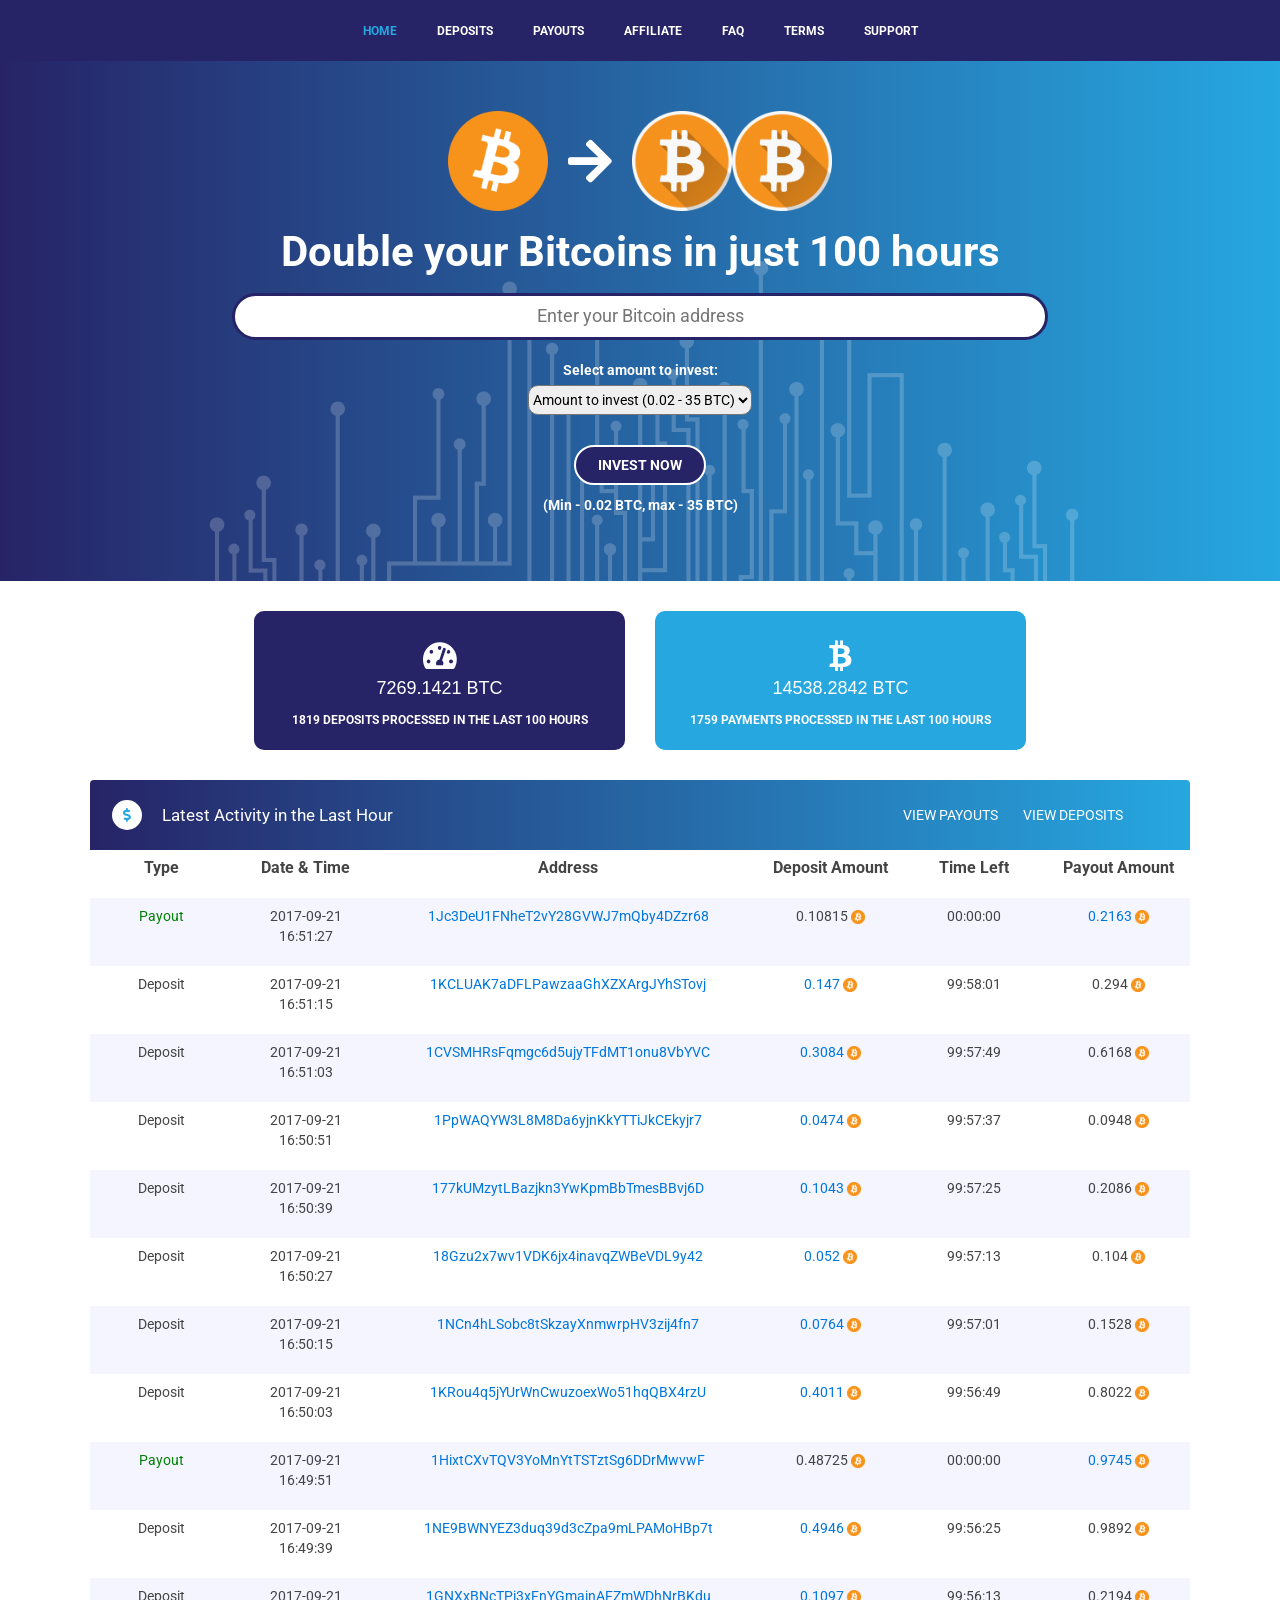
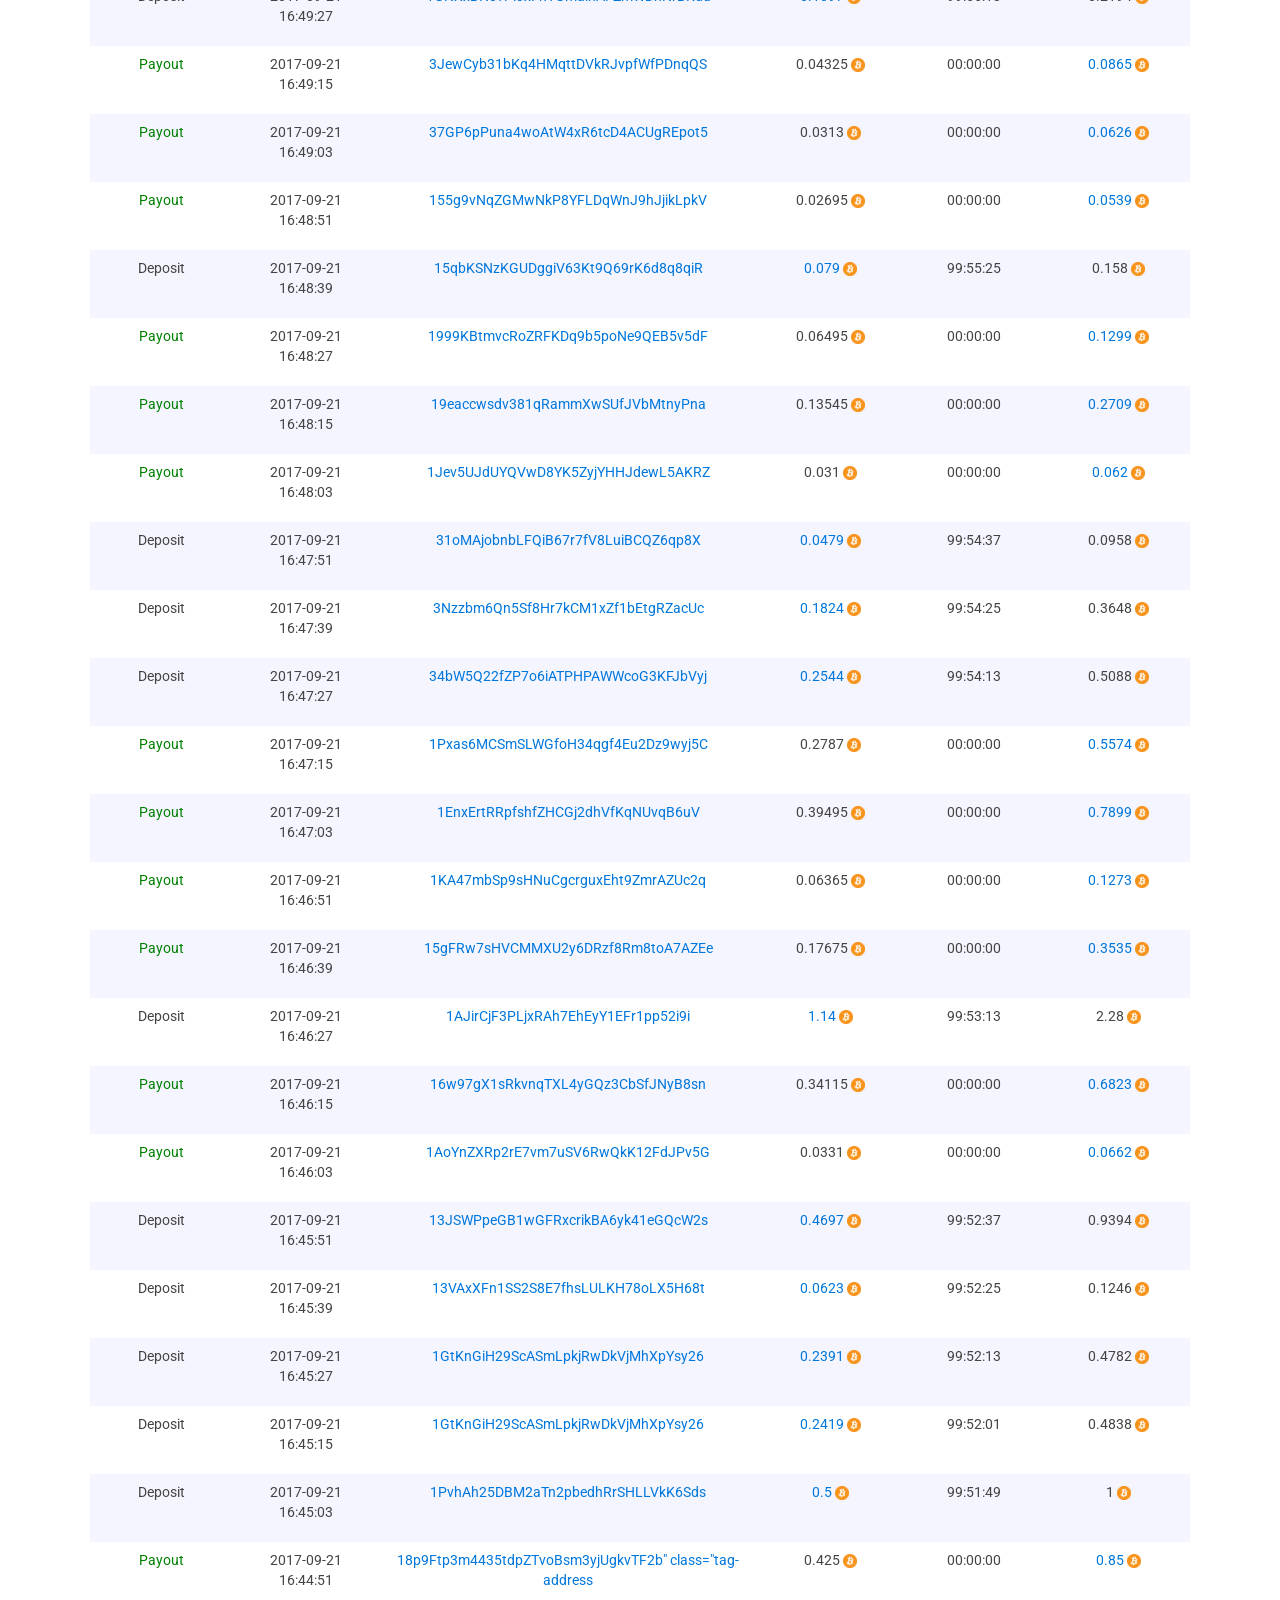
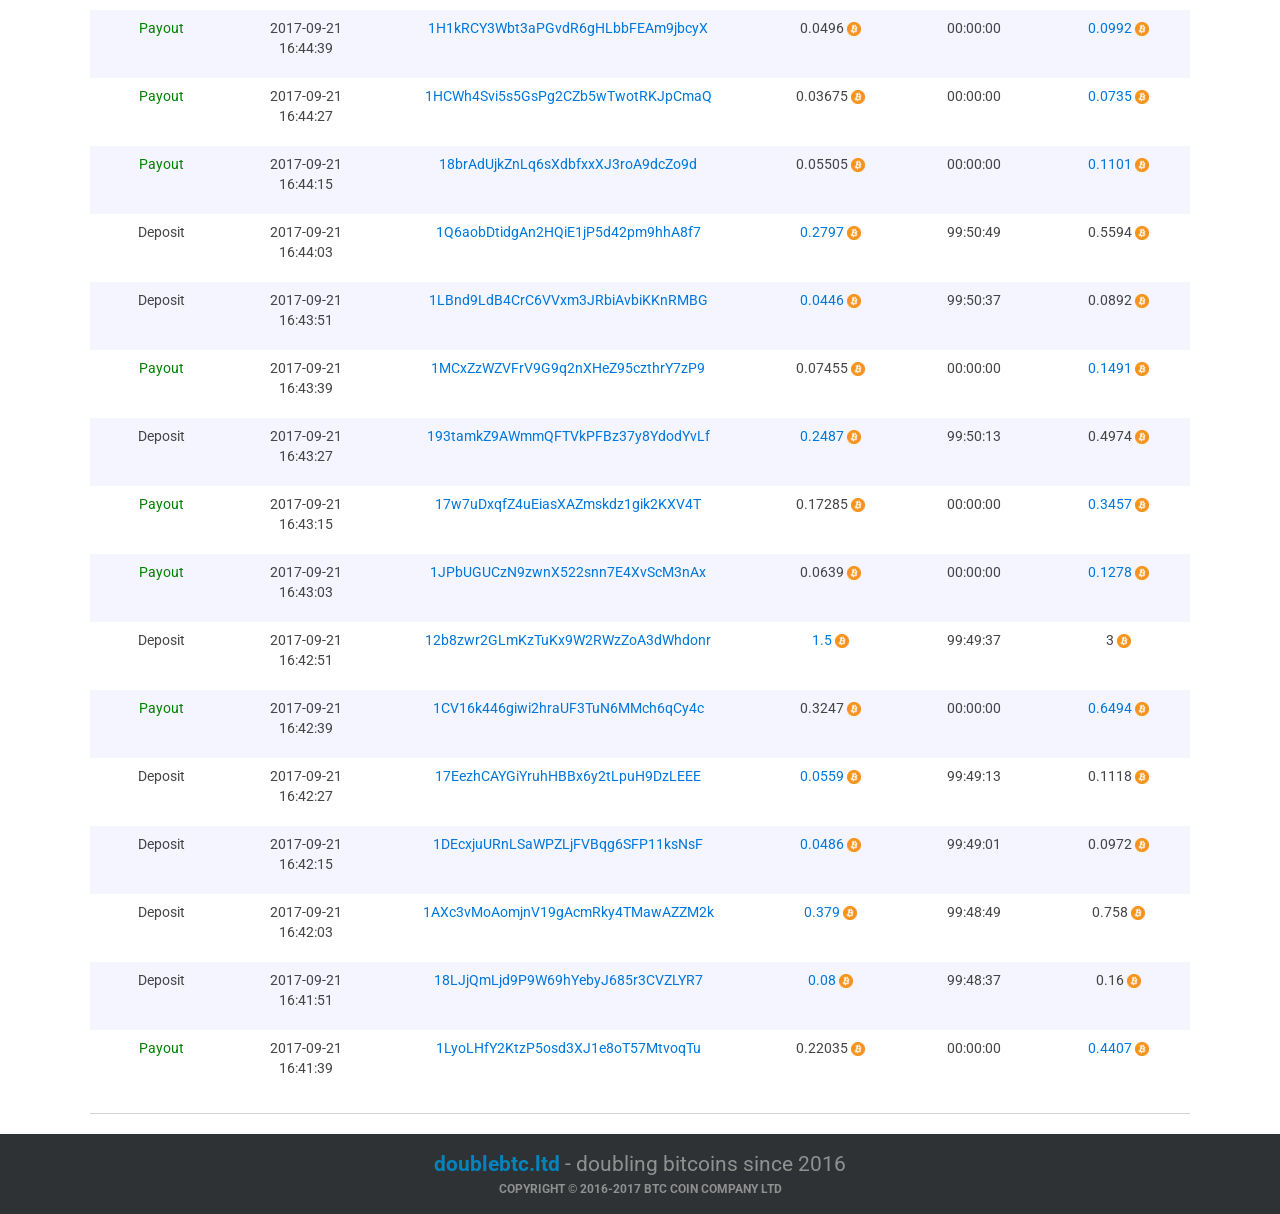
<file: btc-master/index.html>
<!DOCTYPE html>
<html lang="en">

<head>
    <meta charset="UTF-8">
    <meta name="viewport" content="width=device-width, initial-scale=1.0">
    <meta http-equiv="X-UA-Compatible" content="ie=edge">
    <title>Bitcoin Double - Double your Bitcoins</title>
    <link rel="shortcut icon" href="img/header/b1.png">
    <link href="https://fonts.googleapis.com/css?family=Roboto:300,400,700,900&amp;subset=cyrillic" rel="stylesheet">
    <link rel="stylesheet" href="https://use.fontawesome.com/releases/v5.3.1/css/all.css" integrity="sha384-mzrmE5qonljUremFsqc01SB46JvROS7bZs3IO2EmfFsd15uHvIt+Y8vEf7N7fWAU"
        crossorigin="anonymous">
    <link rel="stylesheet" href="css/main.css">
    <link rel="stylesheet" href="css/media__mobile.css" media="screen and (max-width: 768px)">
    <link rel="stylesheet" href="css/media__desktop.css" media=" only screen and (max-width: 1100px) and (min-width: 768px)">
    <script src="https://code.jquery.com/jquery-3.3.1.min.js" integrity="sha256-FgpCb/KJQlLNfOu91ta32o/NMZxltwRo8QtmkMRdAu8="
        crossorigin="anonymous"></script>
</head>

<body>
    <div class="wrapper">
        <header class="header">
            <div class="container">
                <section class="header__navbar">
                    <i class="fas fa-bars bar"></i>
                    <ul class="header__list">
                        <li class="header__item">
                            <a href="index.html" class="header__link header__link_active">HOME</a>
                        </li>
                        <li class="header__item">
                            <a href="deposits.html" class="header__link">DEPOSITS</a>
                        </li>
                        <li class="header__item">
                            <a href="payouts.html" class="header__link">PAYOUTS</a>
                        </li>
                        <li class="header__item">
                            <a href="affiliate.html" class="header__link">AFFILIATE</a>
                        </li>
                        <li class="header__item">
                            <a href="faq.html" class="header__link">FAQ</a>
                        </li>
                        <li class="header__item">
                            <a href="terms.html" class="header__link">TERMS</a>
                        </li>
                        <li class="header__item">
                            <a href="support.html" class="header__link">Support</a>
                        </li>
                    </ul>
                </section>
            </div>
            <section class="header__content">
                <div class="container">
                    <div class="header__icon">
                        <ul class="header__icon-list">
                            <li class="header__icon-item">
                                <img src="img/header/b1.png" alt="btc" class="header__icon-img">
                            </li>
                            <li class="header__icon-item">
                                <i class="fas fa-arrow-right"></i>
                            </li>
                            <li class="header__icon-item">
                                <img src="img/header/b2.png" alt="btc" class="header__icon-img">

                            </li>
                            <li class="header__icon-item">
                                <img src="img/header/b2.png" alt="btc" class="header__icon-img">
                            </li>
                        </ul>
                    </div>
                    <div class="header__title">Double your Bitcoins in just 100 hours </div>
                    <form action="#" class="header__form">
                        <input type="text" class="header__form-address" placeholder="Enter your Bitcoin address">
                        <div class="header__select-title">Select amount to invest:</div>
                        <select id="amount" class="header__form-select" name="amount">
                            <option value="0.02">Amount to invest (0.02 - 35 BTC)</option>
                            <option value="0.02">0.02 BTC</option>
                            <option value="0.03">0.03 BTC</option>
                            <option value="0.04">0.04 BTC</option>
                            <option value="0.05">0.05 BTC</option>
                            <option value="0.06">0.06 BTC</option>
                            <option value="0.07">0.07 BTC</option>
                            <option value="0.08">0.08 BTC</option>
                            <option value="0.09">0.09 BTC</option>
                            <option value="0.1">0.1 BTC</option>
                            <option value="0.15">0.15 BTC</option>
                            <option value="0.2">0.2 BTC</option>
                            <option value="0.3">0.3 BTC</option>
                            <option value="0.4">0.4 BTC</option>
                            <option value="0.5">0.5 BTC</option>
                            <option value="0.6">0.6 BTC</option>
                            <option value="0.7">0.7 BTC</option>
                            <option value="0.8">0.8 BTC</option>
                            <option value="0.9">0.9 BTC</option>
                            <option value="1">1 BTC</option>
                            <option value="2">2 BTC</option>
                            <option value="3">3 BTC</option>
                            <option value="4">4 BTC</option>
                            <option value="5">5 BTC</option>
                            <option value="6">6 BTC</option>
                            <option value="7">7 BTC</option>
                            <option value="8">8 BTC</option>
                            <option value="9">9 BTC</option>
                            <option value="10">10 BTC</option>
                            <option value="20">20 BTC</option>
                            <option value="30">30 BTC</option>
                            <option value="35">35 BTC</option>
                        </select>
                        <input class="header__form-submit" name="enter" type="submit" value="INVEST NOW">
                        <div class="header__minmax-title">(Min - 0.02 BTC, max - 35 BTC)</div>
                    </form>
                </div>
            </section>
        </header>
        <section class="maincontent">
            <div class="container">
                <section class="score">
                    <div class="score__item">
                        <i class="fas fa-tachometer-alt"></i>
                        <h3 class="score__value">7269.1421 BTC</h3>
                        <div class="score__value-hours">1819 DEPOSITS PROCESSED IN THE LAST 100 HOURS</div>
                    </div>
                    <div class="score__item score__item_two">
                        <i class="fab fa-btc"></i>
                        <h3 class="score__value">14538.2842 BTC</h3>
                        <div class="score__value-hours">1759 PAYMENTS PROCESSED IN THE LAST 100 HOURS</div>
                    </div>
                </section>
                <section class="table">
                    <div class="table__top">
                        <div class="table__top-title">
                            <div class="table__top-left">
                                <i class="fas fa-dollar-sign"></i>
                                <div class="table__top-text">Latest Activity in the Last Hour
                                </div>
                            </div>
                            <div class="table__top-right">
                                <div class="table__top-Payouts">
                                    <a href="payouts.html" class="table__top-link">VIEW PAYOUTS</a>
                                </div>
                                <div class="table__top-Payouts">
                                    <a href="deposits.html" class="table__top-link">VIEW DEPOSITS</a>
                                </div>
                            </div>
                        </div>
                    </div>
                    <div class="table__adaptive">
                        <table class="uk-table uk-table-striped idz-table-account" id="space">
                            <thead>
                                <tr>
                                    <th>Type</th>
                                    <th>Date &amp; Time</th>
                                    <th>Address</th>
                                    <th>Deposit Amount</th>
                                    <th>Time Left</th>
                                    <th>Payout Amount</th>
                                </tr>
                            </thead>
                            <tbody>
                                <tr class="payout">
                                    <td style="color: green;">Payout</td>
                                    <td>
                                        <span class="time" style="display: none;">1506027087</span>2017-09-21 16:51:27</td>
                                    <td>
                                        <a href="https://blockchain.info/tx/0463863383bf928457dc08de95b3ae9336d2ac7477bc4e19bea9783a9e5695fc" target="blank">1Jc3DeU1FNheT2vY28GVWJ7mQby4DZzr68</a>
                                    </td>

                                    <td>0.10815
                                        <img src="img/header/b1.png" class="table__img">
                                    </td>
                                    <td class="countdown">00:00:00</td>
                                    <td>
                                        <a href="https://blockchain.info/tx/0463863383bf928457dc08de95b3ae9336d2ac7477bc4e19bea9783a9e5695fc" target="blank">0.2163
                                            <img src="img/header/b1.png" class="table__img">
                                        </a>
                                    </td>
                                </tr>

                                <tr class="deposit">
                                    <td>Deposit</td>
                                    <td>
                                        <span class="time" style="display: none;">1506027075</span>2017-09-21 16:51:15</td>
                                    <td>
                                        <a href="https://blockchain.info/tx/d4abaef3012bf2345cd9cf1d9c22d888788095cb9d0673a4176389e864b8daf0" target="blank">1KCLUAK7aDFLPawzaaGhXZXArgJYhSTovj</a>
                                    </td>

                                    <td>
                                        <a href="https://blockchain.info/tx/d4abaef3012bf2345cd9cf1d9c22d888788095cb9d0673a4176389e864b8daf0" target="blank">0.147
                                            <img src="img/header/b1.png" class="table__img">
                                        </a>
                                    </td>
                                    <td class="countdown">99:58:01</td>
                                    <td>0.294
                                        <img src="img/header/b1.png" class="table__img">
                                    </td>
                                </tr>

                                <tr class="deposit">
                                    <td>Deposit</td>
                                    <td>
                                        <span class="time" style="display: none;">1506027063</span>2017-09-21 16:51:03</td>
                                    <td>
                                        <a href="https://blockchain.info/tx/850c25fec718978afea5f49ce58ff714942c315e46b3e7ad4732808c8bbb01c4" target="blank">1CVSMHRsFqmgc6d5ujyTFdMT1onu8VbYVC</a>
                                    </td>

                                    <td>
                                        <a href="https://blockchain.info/tx/850c25fec718978afea5f49ce58ff714942c315e46b3e7ad4732808c8bbb01c4" target="blank">0.3084
                                            <img src="img/header/b1.png" class="table__img">
                                        </a>
                                    </td>
                                    <td class="countdown">99:57:49</td>
                                    <td>0.6168
                                        <img src="img/header/b1.png" class="table__img">
                                    </td>
                                </tr>

                                <tr class="deposit">
                                    <td>Deposit</td>
                                    <td>
                                        <span class="time" style="display: none;">1506027051</span>2017-09-21 16:50:51</td>
                                    <td>
                                        <a href="https://blockchain.info/tx/257a2b162a5672441842f46380f68dbfb9643ac9ddd631195edf24eba39ed45b" target="blank">1PpWAQYW3L8M8Da6yjnKkYTTiJkCEkyjr7</a>
                                    </td>

                                    <td>
                                        <a href="https://blockchain.info/tx/257a2b162a5672441842f46380f68dbfb9643ac9ddd631195edf24eba39ed45b" target="blank">0.0474
                                            <img src="img/header/b1.png" class="table__img">
                                        </a>
                                    </td>
                                    <td class="countdown">99:57:37</td>
                                    <td>0.0948
                                        <img src="img/header/b1.png" class="table__img">
                                    </td>
                                </tr>

                                <tr class="deposit">
                                    <td>Deposit</td>
                                    <td>
                                        <span class="time" style="display: none;">1506027039</span>2017-09-21 16:50:39</td>
                                    <td>
                                        <a href="https://blockchain.info/tx/54e8b8cdae097d3b757286c65810c356ce20f72890b7948eaac0c146733f95e1" target="blank">177kUMzytLBazjkn3YwKpmBbTmesBBvj6D</a>
                                    </td>

                                    <td>
                                        <a href="https://blockchain.info/tx/54e8b8cdae097d3b757286c65810c356ce20f72890b7948eaac0c146733f95e1" target="blank">0.1043
                                            <img src="img/header/b1.png" class="table__img">
                                        </a>
                                    </td>
                                    <td class="countdown">99:57:25</td>
                                    <td>0.2086
                                        <img src="img/header/b1.png" class="table__img">
                                    </td>
                                </tr>

                                <tr class="deposit">
                                    <td>Deposit</td>
                                    <td>
                                        <span class="time" style="display: none;">1506027027</span>2017-09-21 16:50:27</td>
                                    <td>
                                        <a href="https://blockchain.info/tx/a3e684af12acb3c72e636f0e83aafacad81dd07dc348187d03ee137a7eb4d302" target="blank">18Gzu2x7wv1VDK6jx4inavqZWBeVDL9y42</a>
                                    </td>

                                    <td>
                                        <a href="https://blockchain.info/tx/a3e684af12acb3c72e636f0e83aafacad81dd07dc348187d03ee137a7eb4d302" target="blank">0.052
                                            <img src="img/header/b1.png" class="table__img">
                                        </a>
                                    </td>
                                    <td class="countdown">99:57:13</td>
                                    <td>0.104
                                        <img src="img/header/b1.png" class="table__img">
                                    </td>
                                </tr>

                                <tr class="deposit">
                                    <td>Deposit</td>
                                    <td>
                                        <span class="time" style="display: none;">1506027015</span>2017-09-21 16:50:15</td>
                                    <td>
                                        <a href="https://blockchain.info/tx/1080a9179ebbea5bede4477efd025a0d626c0de53aac22d9d811dad38bfbb286" target="blank">1NCn4hLSobc8tSkzayXnmwrpHV3zij4fn7</a>
                                    </td>

                                    <td>
                                        <a href="https://blockchain.info/tx/1080a9179ebbea5bede4477efd025a0d626c0de53aac22d9d811dad38bfbb286" target="blank">0.0764
                                            <img src="img/header/b1.png" class="table__img">
                                        </a>
                                    </td>
                                    <td class="countdown">99:57:01</td>
                                    <td>0.1528
                                        <img src="img/header/b1.png" class="table__img">
                                    </td>
                                </tr>

                                <tr class="deposit">
                                    <td>Deposit</td>
                                    <td>
                                        <span class="time" style="display: none;">1506027003</span>2017-09-21 16:50:03</td>
                                    <td>
                                        <a href="https://blockchain.info/tx/1e5ed5752a7949b86dd040c57d7cdef7b4db8c059b8a37c411412cfb047e95d3" target="blank">1KRou4q5jYUrWnCwuzoexWo51hqQBX4rzU</a>
                                    </td>

                                    <td>
                                        <a href="https://blockchain.info/tx/1e5ed5752a7949b86dd040c57d7cdef7b4db8c059b8a37c411412cfb047e95d3" target="blank">0.4011
                                            <img src="img/header/b1.png" class="table__img">
                                        </a>
                                    </td>
                                    <td class="countdown">99:56:49</td>
                                    <td>0.8022
                                        <img src="img/header/b1.png" class="table__img">
                                    </td>
                                </tr>
                                <tr class="payout">
                                    <td style="color: green;">Payout</td>
                                    <td>
                                        <span class="time" style="display: none;">1506026991</span>2017-09-21 16:49:51</td>
                                    <td>
                                        <a href="https://blockchain.info/tx/af3f3c40dc9fd7f8d91724f67a719cbdf516dd379f9524c9ec54cb129195c836" target="blank">1HixtCXvTQV3YoMnYtTSTztSg6DDrMwvwF</a>
                                    </td>

                                    <td>0.48725
                                        <img src="img/header/b1.png" class="table__img">
                                    </td>
                                    <td class="countdown">00:00:00</td>
                                    <td>
                                        <a href="https://blockchain.info/tx/af3f3c40dc9fd7f8d91724f67a719cbdf516dd379f9524c9ec54cb129195c836" target="blank">0.9745
                                            <img src="img/header/b1.png" class="table__img">
                                        </a>
                                    </td>
                                </tr>

                                <tr class="deposit">
                                    <td>Deposit</td>
                                    <td>
                                        <span class="time" style="display: none;">1506026979</span>2017-09-21 16:49:39</td>
                                    <td>
                                        <a href="https://blockchain.info/tx/e08ed24eb9be5f7c3f9518669e1d0fba0347cb6d023141686472f24002b1b75e" target="blank">1NE9BWNYEZ3duq39d3cZpa9mLPAMoHBp7t</a>
                                    </td>

                                    <td>
                                        <a href="https://blockchain.info/tx/e08ed24eb9be5f7c3f9518669e1d0fba0347cb6d023141686472f24002b1b75e" target="blank">0.4946
                                            <img src="img/header/b1.png" class="table__img">
                                        </a>
                                    </td>
                                    <td class="countdown">99:56:25</td>
                                    <td>0.9892
                                        <img src="img/header/b1.png" class="table__img">
                                    </td>
                                </tr>

                                <tr class="deposit">
                                    <td>Deposit</td>
                                    <td>
                                        <span class="time" style="display: none;">1506026967</span>2017-09-21 16:49:27</td>
                                    <td>
                                        <a href="https://blockchain.info/tx/9dccecf748337215019f12e09ac6e54ef7fd5838c516910149b28ca710ed5249" target="blank">1GNXxBNcTPi3xFnYGmainAFZmWDhNrBKdu</a>
                                    </td>

                                    <td>
                                        <a href="https://blockchain.info/tx/9dccecf748337215019f12e09ac6e54ef7fd5838c516910149b28ca710ed5249" target="blank">0.1097
                                            <img src="img/header/b1.png" class="table__img">
                                        </a>
                                    </td>
                                    <td class="countdown">99:56:13</td>
                                    <td>0.2194
                                        <img src="img/header/b1.png" class="table__img">
                                    </td>
                                </tr>
                                <tr class="payout">
                                    <td style="color: green;">Payout</td>
                                    <td>
                                        <span class="time" style="display: none;">1506026955</span>2017-09-21 16:49:15</td>
                                    <td>
                                        <a href="https://blockchain.info/tx/869a26c0c55fddc56626e15c84915d5a21f02b717c3a9aece750061f5577aefa" target="blank">3JewCyb31bKq4HMqttDVkRJvpfWfPDnqQS</a>
                                    </td>

                                    <td>0.04325
                                        <img src="img/header/b1.png" class="table__img">
                                    </td>
                                    <td class="countdown">00:00:00</td>
                                    <td>
                                        <a href="https://blockchain.info/tx/869a26c0c55fddc56626e15c84915d5a21f02b717c3a9aece750061f5577aefa" target="blank">0.0865
                                            <img src="img/header/b1.png" class="table__img">
                                        </a>
                                    </td>
                                </tr>
                                <tr class="payout">
                                    <td style="color: green;">Payout</td>
                                    <td>
                                        <span class="time" style="display: none;">1506026943</span>2017-09-21 16:49:03</td>
                                    <td>
                                        <a href="https://blockchain.info/tx/0219b747ed8fd7374d23d9d11c3420360a614b23895e4fff0254713b349fe693" target="blank">37GP6pPuna4woAtW4xR6tcD4ACUgREpot5</a>
                                    </td>

                                    <td>0.0313
                                        <img src="img/header/b1.png" class="table__img">
                                    </td>
                                    <td class="countdown">00:00:00</td>
                                    <td>
                                        <a href="https://blockchain.info/tx/0219b747ed8fd7374d23d9d11c3420360a614b23895e4fff0254713b349fe693" target="blank">0.0626
                                            <img src="img/header/b1.png" class="table__img">
                                        </a>
                                    </td>
                                </tr>
                                <tr class="payout">
                                    <td style="color: green;">Payout</td>
                                    <td>
                                        <span class="time" style="display: none;">1506026931</span>2017-09-21 16:48:51</td>
                                    <td>
                                        <a href="https://blockchain.info/tx/d79628f82a603e1c869f70bfd7e2977f93ea0177be244e309d3bba0994bd29d5" target="blank">155g9vNqZGMwNkP8YFLDqWnJ9hJjikLpkV</a>
                                    </td>

                                    <td>0.02695
                                        <img src="img/header/b1.png" class="table__img">
                                    </td>
                                    <td class="countdown">00:00:00</td>
                                    <td>
                                        <a href="https://blockchain.info/tx/d79628f82a603e1c869f70bfd7e2977f93ea0177be244e309d3bba0994bd29d5" target="blank">0.0539
                                            <img src="img/header/b1.png" class="table__img">
                                        </a>
                                    </td>
                                </tr>

                                <tr class="deposit">
                                    <td>Deposit</td>
                                    <td>
                                        <span class="time" style="display: none;">1506026919</span>2017-09-21 16:48:39</td>
                                    <td>
                                        <a href="https://blockchain.info/tx/6ea8d00b9b7f1c80eaf0969047ffde15ac1c647d81081f8bda2556955d5c2b87" target="blank">15qbKSNzKGUDggiV63Kt9Q69rK6d8q8qiR</a>
                                    </td>

                                    <td>
                                        <a href="https://blockchain.info/tx/6ea8d00b9b7f1c80eaf0969047ffde15ac1c647d81081f8bda2556955d5c2b87" target="blank">0.079
                                            <img src="img/header/b1.png" class="table__img">
                                        </a>
                                    </td>
                                    <td class="countdown">99:55:25</td>
                                    <td>0.158
                                        <img src="img/header/b1.png" class="table__img">
                                    </td>
                                </tr>
                                <tr class="payout">
                                    <td style="color: green;">Payout</td>
                                    <td>
                                        <span class="time" style="display: none;">1506026907</span>2017-09-21 16:48:27</td>
                                    <td>
                                        <a href="https://blockchain.info/tx/9d6c9c125f8f10364d76ddffce3f36eda55aa042cfc0b811dac0b14b899a434b" target="blank">1999KBtmvcRoZRFKDq9b5poNe9QEB5v5dF</a>
                                    </td>

                                    <td>0.06495
                                        <img src="img/header/b1.png" class="table__img">
                                    </td>
                                    <td class="countdown">00:00:00</td>
                                    <td>
                                        <a href="https://blockchain.info/tx/9d6c9c125f8f10364d76ddffce3f36eda55aa042cfc0b811dac0b14b899a434b" target="blank">0.1299
                                            <img src="img/header/b1.png" class="table__img">
                                        </a>
                                    </td>
                                </tr>
                                <tr class="payout">
                                    <td style="color: green;">Payout</td>
                                    <td>
                                        <span class="time" style="display: none;">1506026895</span>2017-09-21 16:48:15</td>
                                    <td>
                                        <a href="https://blockchain.info/tx/87f410d593bb26fb75de1539d9bb34395bd200f19ae5b5a74fa79261040bed45" target="blank">19eaccwsdv381qRammXwSUfJVbMtnyPna</a>
                                    </td>

                                    <td>0.13545
                                        <img src="img/header/b1.png" class="table__img">
                                    </td>
                                    <td class="countdown">00:00:00</td>
                                    <td>
                                        <a href="https://blockchain.info/tx/87f410d593bb26fb75de1539d9bb34395bd200f19ae5b5a74fa79261040bed45" target="blank">0.2709
                                            <img src="img/header/b1.png" class="table__img">
                                        </a>
                                    </td>
                                </tr>
                                <tr class="payout">
                                    <td style="color: green;">Payout</td>
                                    <td>
                                        <span class="time" style="display: none;">1506026883</span>2017-09-21 16:48:03</td>
                                    <td>
                                        <a href="https://blockchain.info/tx/1b76ed000c81564c85fa9d04e1e5eecc142423056a315601bed280fa547b4c8b" target="blank">1Jev5UJdUYQVwD8YK5ZyjYHHJdewL5AKRZ</a>
                                    </td>

                                    <td>0.031
                                        <img src="img/header/b1.png" class="table__img">
                                    </td>
                                    <td class="countdown">00:00:00</td>
                                    <td>
                                        <a href="https://blockchain.info/tx/1b76ed000c81564c85fa9d04e1e5eecc142423056a315601bed280fa547b4c8b" target="blank">0.062
                                            <img src="img/header/b1.png" class="table__img">
                                        </a>
                                    </td>
                                </tr>

                                <tr class="deposit">
                                    <td>Deposit</td>
                                    <td>
                                        <span class="time" style="display: none;">1506026871</span>2017-09-21 16:47:51</td>
                                    <td>
                                        <a href="https://blockchain.info/tx/1ea0ac072695b90aad1d2c5ec627f63434693ae614d6ae80342fd02b7f2670a9" target="blank">31oMAjobnbLFQiB67r7fV8LuiBCQZ6qp8X</a>
                                    </td>

                                    <td>
                                        <a href="https://blockchain.info/tx/1ea0ac072695b90aad1d2c5ec627f63434693ae614d6ae80342fd02b7f2670a9" target="blank">0.0479
                                            <img src="img/header/b1.png" class="table__img">
                                        </a>
                                    </td>
                                    <td class="countdown">99:54:37</td>
                                    <td>0.0958
                                        <img src="img/header/b1.png" class="table__img">
                                    </td>
                                </tr>

                                <tr class="deposit">
                                    <td>Deposit</td>
                                    <td>
                                        <span class="time" style="display: none;">1506026859</span>2017-09-21 16:47:39</td>
                                    <td>
                                        <a href="https://blockchain.info/tx/ccc0c8709f7bc9767afbe10cd5afb8efb64dafe7530e9fc8fcab3396e834fc55" target="blank">3Nzzbm6Qn5Sf8Hr7kCM1xZf1bEtgRZacUc</a>
                                    </td>

                                    <td>
                                        <a href="https://blockchain.info/tx/ccc0c8709f7bc9767afbe10cd5afb8efb64dafe7530e9fc8fcab3396e834fc55" target="blank">0.1824
                                            <img src="img/header/b1.png" class="table__img">
                                        </a>
                                    </td>
                                    <td class="countdown">99:54:25</td>
                                    <td>0.3648
                                        <img src="img/header/b1.png" class="table__img">
                                    </td>
                                </tr>

                                <tr class="deposit">
                                    <td>Deposit</td>
                                    <td>
                                        <span class="time" style="display: none;">1506026847</span>2017-09-21 16:47:27</td>
                                    <td>
                                        <a href="https://blockchain.info/tx/7f0b09b7b3a508d691cbe1685f894224f826fb5cd901a096e683fa76e903e3f1" target="blank">34bW5Q22fZP7o6iATPHPAWWcoG3KFJbVyj</a>
                                    </td>

                                    <td>
                                        <a href="https://blockchain.info/tx/7f0b09b7b3a508d691cbe1685f894224f826fb5cd901a096e683fa76e903e3f1" target="blank">0.2544
                                            <img src="img/header/b1.png" class="table__img">
                                        </a>
                                    </td>
                                    <td class="countdown">99:54:13</td>
                                    <td>0.5088
                                        <img src="img/header/b1.png" class="table__img">
                                    </td>
                                </tr>
                                <tr class="payout">
                                    <td style="color: green;">Payout</td>
                                    <td>
                                        <span class="time" style="display: none;">1506026835</span>2017-09-21 16:47:15</td>
                                    <td>
                                        <a href="https://blockchain.info/tx/6993f1d15a58706a08e609070cbbfc2b6a309825e86ffce667e1c2e5ab5d4d9d" target="blank">1Pxas6MCSmSLWGfoH34qgf4Eu2Dz9wyj5C</a>
                                    </td>

                                    <td>0.2787
                                        <img src="img/header/b1.png" class="table__img">
                                    </td>
                                    <td class="countdown">00:00:00</td>
                                    <td>
                                        <a href="https://blockchain.info/tx/6993f1d15a58706a08e609070cbbfc2b6a309825e86ffce667e1c2e5ab5d4d9d" target="blank">0.5574
                                            <img src="img/header/b1.png" class="table__img">
                                        </a>
                                    </td>
                                </tr>
                                <tr class="payout">
                                    <td style="color: green;">Payout</td>
                                    <td>
                                        <span class="time" style="display: none;">1506026823</span>2017-09-21 16:47:03</td>
                                    <td>
                                        <a href="https://blockchain.info/tx/7fe752f3468e067b0e9593f97c9a3c620fe3dcc9a319f2c9a1b82fc5563fe059" target="blank">1EnxErtRRpfshfZHCGj2dhVfKqNUvqB6uV</a>
                                    </td>

                                    <td>0.39495
                                        <img src="img/header/b1.png" class="table__img">
                                    </td>
                                    <td class="countdown">00:00:00</td>
                                    <td>
                                        <a href="https://blockchain.info/tx/7fe752f3468e067b0e9593f97c9a3c620fe3dcc9a319f2c9a1b82fc5563fe059" target="blank">0.7899
                                            <img src="img/header/b1.png" class="table__img">
                                        </a>
                                    </td>
                                </tr>
                                <tr class="payout">
                                    <td style="color: green;">Payout</td>
                                    <td>
                                        <span class="time" style="display: none;">1506026811</span>2017-09-21 16:46:51</td>
                                    <td>
                                        <a href="https://blockchain.info/tx/3c9b5fbe96de1ee30ed103910e856866bfb5a1d0941cd9839f01437723b30b99" target="blank">1KA47mbSp9sHNuCgcrguxEht9ZmrAZUc2q</a>
                                    </td>

                                    <td>0.06365
                                        <img src="img/header/b1.png" class="table__img">
                                    </td>
                                    <td class="countdown">00:00:00</td>
                                    <td>
                                        <a href="https://blockchain.info/tx/3c9b5fbe96de1ee30ed103910e856866bfb5a1d0941cd9839f01437723b30b99" target="blank">0.1273
                                            <img src="img/header/b1.png" class="table__img">
                                        </a>
                                    </td>
                                </tr>
                                <tr class="payout">
                                    <td style="color: green;">Payout</td>
                                    <td>
                                        <span class="time" style="display: none;">1506026799</span>2017-09-21 16:46:39</td>
                                    <td>
                                        <a href="https://blockchain.info/tx/5e8cfe34375bee265988f6073e3499219887026a39b3f3602b6e816a9bd6a3ee" target="blank">15gFRw7sHVCMMXU2y6DRzf8Rm8toA7AZEe</a>
                                    </td>

                                    <td>0.17675
                                        <img src="img/header/b1.png" class="table__img">
                                    </td>
                                    <td class="countdown">00:00:00</td>
                                    <td>
                                        <a href="https://blockchain.info/tx/5e8cfe34375bee265988f6073e3499219887026a39b3f3602b6e816a9bd6a3ee" target="blank">0.3535
                                            <img src="img/header/b1.png" class="table__img">
                                        </a>
                                    </td>
                                </tr>

                                <tr class="deposit">
                                    <td>Deposit</td>
                                    <td>
                                        <span class="time" style="display: none;">1506026787</span>2017-09-21 16:46:27</td>
                                    <td>
                                        <a href="https://blockchain.info/tx/2cc5b5b4341adc99ddf58525c874c80ec131a8c85f3f02451957b7ff6f942dbe" target="blank">1AJirCjF3PLjxRAh7EhEyY1EFr1pp52i9i</a>
                                    </td>

                                    <td>
                                        <a href="https://blockchain.info/tx/2cc5b5b4341adc99ddf58525c874c80ec131a8c85f3f02451957b7ff6f942dbe" target="blank">1.14
                                            <img src="img/header/b1.png" class="table__img">
                                        </a>
                                    </td>
                                    <td class="countdown">99:53:13</td>
                                    <td>2.28
                                        <img src="img/header/b1.png" class="table__img">
                                    </td>
                                </tr>
                                <tr class="payout">
                                    <td style="color: green;">Payout</td>
                                    <td>
                                        <span class="time" style="display: none;">1506026775</span>2017-09-21 16:46:15</td>
                                    <td>
                                        <a href="https://blockchain.info/tx/ea2d108788e2cc2d91b5800433baced1b0d2516b14699dcc26d3b002e928abea" target="blank">16w97gX1sRkvnqTXL4yGQz3CbSfJNyB8sn</a>
                                    </td>

                                    <td>0.34115
                                        <img src="img/header/b1.png" class="table__img">
                                    </td>
                                    <td class="countdown">00:00:00</td>
                                    <td>
                                        <a href="https://blockchain.info/tx/ea2d108788e2cc2d91b5800433baced1b0d2516b14699dcc26d3b002e928abea" target="blank">0.6823
                                            <img src="img/header/b1.png" class="table__img">
                                        </a>
                                    </td>
                                </tr>
                                <tr class="payout">
                                    <td style="color: green;">Payout</td>
                                    <td>
                                        <span class="time" style="display: none;">1506026763</span>2017-09-21 16:46:03</td>
                                    <td>
                                        <a href="https://blockchain.info/tx/5aa01cc707f8cb7c8c3c948bab4ccb51dd4a15225d6f812945fc7dcde0c4e7bb" target="blank">1AoYnZXRp2rE7vm7uSV6RwQkK12FdJPv5G</a>
                                    </td>

                                    <td>0.0331
                                        <img src="img/header/b1.png" class="table__img">
                                    </td>
                                    <td class="countdown">00:00:00</td>
                                    <td>
                                        <a href="https://blockchain.info/tx/5aa01cc707f8cb7c8c3c948bab4ccb51dd4a15225d6f812945fc7dcde0c4e7bb" target="blank">0.0662
                                            <img src="img/header/b1.png" class="table__img">
                                        </a>
                                    </td>
                                </tr>

                                <tr class="deposit">
                                    <td>Deposit</td>
                                    <td>
                                        <span class="time" style="display: none;">1506026751</span>2017-09-21 16:45:51</td>
                                    <td>
                                        <a href="https://blockchain.info/tx/b4f5853483db58febbadbec829d42e03387f0888b00766a8897e29ea5f161be9" target="blank">13JSWPpeGB1wGFRxcrikBA6yk41eGQcW2s</a>
                                    </td>

                                    <td>
                                        <a href="https://blockchain.info/tx/b4f5853483db58febbadbec829d42e03387f0888b00766a8897e29ea5f161be9" target="blank">0.4697
                                            <img src="img/header/b1.png" class="table__img">
                                        </a>
                                    </td>
                                    <td class="countdown">99:52:37</td>
                                    <td>0.9394
                                        <img src="img/header/b1.png" class="table__img">
                                    </td>
                                </tr>

                                <tr class="deposit">
                                    <td>Deposit</td>
                                    <td>
                                        <span class="time" style="display: none;">1506026739</span>2017-09-21 16:45:39</td>
                                    <td>
                                        <a href="https://blockchain.info/tx/8ddbc5d686d22c201ab4e0fbef0b1ace9d0b53bb968ca18900e94cff5a602a4f" target="blank">13VAxXFn1SS2S8E7fhsLULKH78oLX5H68t</a>
                                    </td>

                                    <td>
                                        <a href="https://blockchain.info/tx/8ddbc5d686d22c201ab4e0fbef0b1ace9d0b53bb968ca18900e94cff5a602a4f" target="blank">0.0623
                                            <img src="img/header/b1.png" class="table__img">
                                        </a>
                                    </td>
                                    <td class="countdown">99:52:25</td>
                                    <td>0.1246
                                        <img src="img/header/b1.png" class="table__img">
                                    </td>
                                </tr>

                                <tr class="deposit">
                                    <td>Deposit</td>
                                    <td>
                                        <span class="time" style="display: none;">1506026727</span>2017-09-21 16:45:27</td>
                                    <td>
                                        <a href="https://blockchain.info/tx/27a0f8ba5f42567f3849173720b3a7f92a2e032479dbd41770c3f8dcf440a0d6" target="blank">1GtKnGiH29ScASmLpkjRwDkVjMhXpYsy26</a>
                                    </td>

                                    <td>
                                        <a href="https://blockchain.info/tx/27a0f8ba5f42567f3849173720b3a7f92a2e032479dbd41770c3f8dcf440a0d6" target="blank">0.2391
                                            <img src="img/header/b1.png" class="table__img">
                                        </a>
                                    </td>
                                    <td class="countdown">99:52:13</td>
                                    <td>0.4782
                                        <img src="img/header/b1.png" class="table__img">
                                    </td>
                                </tr>

                                <tr class="deposit">
                                    <td>Deposit</td>
                                    <td>
                                        <span class="time" style="display: none;">1506026715</span>2017-09-21 16:45:15</td>
                                    <td>
                                        <a href="https://blockchain.info/tx/fe93a267b0dcae4fb813b0bfc41dda7c73aea3af111f73fb9308d0f87a2e185c" target="blank">1GtKnGiH29ScASmLpkjRwDkVjMhXpYsy26</a>
                                    </td>

                                    <td>
                                        <a href="https://blockchain.info/tx/fe93a267b0dcae4fb813b0bfc41dda7c73aea3af111f73fb9308d0f87a2e185c" target="blank">0.2419
                                            <img src="img/header/b1.png" class="table__img">
                                        </a>
                                    </td>
                                    <td class="countdown">99:52:01</td>
                                    <td>0.4838
                                        <img src="img/header/b1.png" class="table__img">
                                    </td>
                                </tr>

                                <tr class="deposit">
                                    <td>Deposit</td>
                                    <td>
                                        <span class="time" style="display: none;">1506026703</span>2017-09-21 16:45:03</td>
                                    <td>
                                        <a href="https://blockchain.info/tx/ba4e933bb2bce2bc03cfe76d27bd37f489f127fad13d939fc1a6107b7e794e5b" target="blank">1PvhAh25DBM2aTn2pbedhRrSHLLVkK6Sds</a>
                                    </td>

                                    <td>
                                        <a href="https://blockchain.info/tx/ba4e933bb2bce2bc03cfe76d27bd37f489f127fad13d939fc1a6107b7e794e5b" target="blank">0.5
                                            <img src="img/header/b1.png" class="table__img">
                                        </a>
                                    </td>
                                    <td class="countdown">99:51:49</td>
                                    <td>1
                                        <img src="img/header/b1.png" class="table__img">
                                    </td>
                                </tr>
                                <tr class="payout">
                                    <td style="color: green;">Payout</td>
                                    <td>
                                        <span class="time" style="display: none;">1506026691</span>2017-09-21 16:44:51</td>
                                    <td>
                                        <a href="https://blockchain.info/tx/bb2ab328a5526f214335a5ce991ccff329577dc048013131032fa221e566c201" target="blank">18p9Ftp3m4435tdpZTvoBsm3yjUgkvTF2b" class="tag-address</a>
                                    </td>

                                    <td>0.425
                                        <img src="img/header/b1.png" class="table__img">
                                    </td>
                                    <td class="countdown">00:00:00</td>
                                    <td>
                                        <a href="https://blockchain.info/tx/bb2ab328a5526f214335a5ce991ccff329577dc048013131032fa221e566c201" target="blank">0.85
                                            <img src="img/header/b1.png" class="table__img">
                                        </a>
                                    </td>
                                </tr>
                                <tr class="payout">
                                    <td style="color: green;">Payout</td>
                                    <td>
                                        <span class="time" style="display: none;">1506026679</span>2017-09-21 16:44:39</td>
                                    <td>
                                        <a href="https://blockchain.info/tx/b2a8087a03876e1dac92532c626a972c8bf4c9667c1ff4180f808d7e1ba7e242" target="blank">1H1kRCY3Wbt3aPGvdR6gHLbbFEAm9jbcyX</a>
                                    </td>

                                    <td>0.0496
                                        <img src="img/header/b1.png" class="table__img">
                                    </td>
                                    <td class="countdown">00:00:00</td>
                                    <td>
                                        <a href="https://blockchain.info/tx/b2a8087a03876e1dac92532c626a972c8bf4c9667c1ff4180f808d7e1ba7e242" target="blank">0.0992
                                            <img src="img/header/b1.png" class="table__img">
                                        </a>
                                    </td>
                                </tr>
                                <tr class="payout">
                                    <td style="color: green;">Payout</td>
                                    <td>
                                        <span class="time" style="display: none;">1506026667</span>2017-09-21 16:44:27</td>
                                    <td>
                                        <a href="https://blockchain.info/tx/f1ef94812c1a2849a96209de497108384a38f55f3bfc5edf7d9c1f1685ebe3c9" target="blank">1HCWh4Svi5s5GsPg2CZb5wTwotRKJpCmaQ</a>
                                    </td>

                                    <td>0.03675
                                        <img src="img/header/b1.png" class="table__img">
                                    </td>
                                    <td class="countdown">00:00:00</td>
                                    <td>
                                        <a href="https://blockchain.info/tx/f1ef94812c1a2849a96209de497108384a38f55f3bfc5edf7d9c1f1685ebe3c9" target="blank">0.0735
                                            <img src="img/header/b1.png" class="table__img">
                                        </a>
                                    </td>
                                </tr>
                                <tr class="payout">
                                    <td style="color: green;">Payout</td>
                                    <td>
                                        <span class="time" style="display: none;">1506026655</span>2017-09-21 16:44:15</td>
                                    <td>
                                        <a href="https://blockchain.info/tx/187c2e25a49fb4779c994221189e7540ca4f0819e38f6e21e3a24456c7fabfbd" target="blank">18brAdUjkZnLq6sXdbfxxXJ3roA9dcZo9d</a>
                                    </td>

                                    <td>0.05505
                                        <img src="img/header/b1.png" class="table__img">
                                    </td>
                                    <td class="countdown">00:00:00</td>
                                    <td>
                                        <a href="https://blockchain.info/tx/187c2e25a49fb4779c994221189e7540ca4f0819e38f6e21e3a24456c7fabfbd" target="blank">0.1101
                                            <img src="img/header/b1.png" class="table__img">
                                        </a>
                                    </td>
                                </tr>

                                <tr class="deposit">
                                    <td>Deposit</td>
                                    <td>
                                        <span class="time" style="display: none;">1506026643</span>2017-09-21 16:44:03</td>
                                    <td>
                                        <a href="https://blockchain.info/tx/3b2151d6f112d76245806d333f0cc1826d6c0cb88164428d1cd823b576508f95" target="blank">1Q6aobDtidgAn2HQiE1jP5d42pm9hhA8f7</a>
                                    </td>

                                    <td>
                                        <a href="https://blockchain.info/tx/3b2151d6f112d76245806d333f0cc1826d6c0cb88164428d1cd823b576508f95" target="blank">0.2797
                                            <img src="img/header/b1.png" class="table__img">
                                        </a>
                                    </td>
                                    <td class="countdown">99:50:49</td>
                                    <td>0.5594
                                        <img src="img/header/b1.png" class="table__img">
                                    </td>
                                </tr>

                                <tr class="deposit">
                                    <td>Deposit</td>
                                    <td>
                                        <span class="time" style="display: none;">1506026631</span>2017-09-21 16:43:51</td>
                                    <td>
                                        <a href="https://blockchain.info/tx/385f6be9e38d592ec061feb7d6f545800d2b2a72da340aaab57021b127924493" target="blank">1LBnd9LdB4CrC6VVxm3JRbiAvbiKKnRMBG</a>
                                    </td>

                                    <td>
                                        <a href="https://blockchain.info/tx/385f6be9e38d592ec061feb7d6f545800d2b2a72da340aaab57021b127924493" target="blank">0.0446
                                            <img src="img/header/b1.png" class="table__img">
                                        </a>
                                    </td>
                                    <td class="countdown">99:50:37</td>
                                    <td>0.0892
                                        <img src="img/header/b1.png" class="table__img">
                                    </td>
                                </tr>
                                <tr class="payout">
                                    <td style="color: green;">Payout</td>
                                    <td>
                                        <span class="time" style="display: none;">1506026619</span>2017-09-21 16:43:39</td>
                                    <td>
                                        <a href="https://blockchain.info/tx/21a919e397a5cefffb74bde0a77cbd3b44499ba956bd813aca59047b1b8ab9fb" target="blank">1MCxZzWZVFrV9G9q2nXHeZ95czthrY7zP9</a>
                                    </td>

                                    <td>0.07455
                                        <img src="img/header/b1.png" class="table__img">
                                    </td>
                                    <td class="countdown">00:00:00</td>
                                    <td>
                                        <a href="https://blockchain.info/tx/21a919e397a5cefffb74bde0a77cbd3b44499ba956bd813aca59047b1b8ab9fb" target="blank">0.1491
                                            <img src="img/header/b1.png" class="table__img">
                                        </a>
                                    </td>
                                </tr>

                                <tr class="deposit">
                                    <td>Deposit</td>
                                    <td>
                                        <span class="time" style="display: none;">1506026607</span>2017-09-21 16:43:27</td>
                                    <td>
                                        <a href="https://blockchain.info/tx/37c59b50889e46df61911c40945ac67e0bc40463a4c7618845dde714a365f580" target="blank">193tamkZ9AWmmQFTVkPFBz37y8YdodYvLf</a>
                                    </td>

                                    <td>
                                        <a href="https://blockchain.info/tx/37c59b50889e46df61911c40945ac67e0bc40463a4c7618845dde714a365f580" target="blank">0.2487
                                            <img src="img/header/b1.png" class="table__img">
                                        </a>
                                    </td>
                                    <td class="countdown">99:50:13</td>
                                    <td>0.4974
                                        <img src="img/header/b1.png" class="table__img">
                                    </td>
                                </tr>
                                <tr class="payout">
                                    <td style="color: green;">Payout</td>
                                    <td>
                                        <span class="time" style="display: none;">1506026595</span>2017-09-21 16:43:15</td>
                                    <td>
                                        <a href="https://blockchain.info/tx/ca97250d4e085ae87c3c61ebfe2223e21d9acdbe887e688b90fcc8888b8fde14" target="blank">17w7uDxqfZ4uEiasXAZmskdz1gik2KXV4T</a>
                                    </td>

                                    <td>0.17285
                                        <img src="img/header/b1.png" class="table__img">
                                    </td>
                                    <td class="countdown">00:00:00</td>
                                    <td>
                                        <a href="https://blockchain.info/tx/ca97250d4e085ae87c3c61ebfe2223e21d9acdbe887e688b90fcc8888b8fde14" target="blank">0.3457
                                            <img src="img/header/b1.png" class="table__img">
                                        </a>
                                    </td>
                                </tr>
                                <tr class="payout">
                                    <td style="color: green;">Payout</td>
                                    <td>
                                        <span class="time" style="display: none;">1506026583</span>2017-09-21 16:43:03</td>
                                    <td>
                                        <a href="https://blockchain.info/tx/e5a43873ea7620d10353fd0b8637f923dd9b8e8c1ad470489cd12c3a632026c6" target="blank">1JPbUGUCzN9zwnX522snn7E4XvScM3nAx</a>
                                    </td>

                                    <td>0.0639
                                        <img src="img/header/b1.png" class="table__img">
                                    </td>
                                    <td class="countdown">00:00:00</td>
                                    <td>
                                        <a href="https://blockchain.info/tx/e5a43873ea7620d10353fd0b8637f923dd9b8e8c1ad470489cd12c3a632026c6" target="blank">0.1278
                                            <img src="img/header/b1.png" class="table__img">
                                        </a>
                                    </td>
                                </tr>

                                <tr class="deposit">
                                    <td>Deposit</td>
                                    <td>
                                        <span class="time" style="display: none;">1506026571</span>2017-09-21 16:42:51</td>
                                    <td>
                                        <a href="https://blockchain.info/tx/d98a4250bd85ec0cc8769cade94c5412418f6b7a4d4b12c3e5e088e469bf1307" target="blank">12b8zwr2GLmKzTuKx9W2RWzZoA3dWhdonr</a>
                                    </td>

                                    <td>
                                        <a href="https://blockchain.info/tx/d98a4250bd85ec0cc8769cade94c5412418f6b7a4d4b12c3e5e088e469bf1307" target="blank">1.5
                                            <img src="img/header/b1.png" class="table__img">
                                        </a>
                                    </td>
                                    <td class="countdown">99:49:37</td>
                                    <td>3
                                        <img src="img/header/b1.png" class="table__img">
                                    </td>
                                </tr>
                                <tr class="payout">
                                    <td style="color: green;">Payout</td>
                                    <td>
                                        <span class="time" style="display: none;">1506026559</span>2017-09-21 16:42:39</td>
                                    <td>
                                        <a href="https://blockchain.info/tx/2ef65e41a3064344d18d5bb9c80145e2a0a9274dc7633e6bede5972cc7347f8e" target="blank">1CV16k446giwi2hraUF3TuN6MMch6qCy4c</a>
                                    </td>

                                    <td>0.3247
                                        <img src="img/header/b1.png" class="table__img">
                                    </td>
                                    <td class="countdown">00:00:00</td>
                                    <td>
                                        <a href="https://blockchain.info/tx/2ef65e41a3064344d18d5bb9c80145e2a0a9274dc7633e6bede5972cc7347f8e" target="blank">0.6494
                                            <img src="img/header/b1.png" class="table__img">
                                        </a>
                                    </td>
                                </tr>

                                <tr class="deposit">
                                    <td>Deposit</td>
                                    <td>
                                        <span class="time" style="display: none;">1506026547</span>2017-09-21 16:42:27</td>
                                    <td>
                                        <a href="https://blockchain.info/tx/2a3dc8af89eb6600d550405c346f440fd3988cf39a6e9b84d7c5f4f968f6a952" target="blank">17EezhCAYGiYruhHBBx6y2tLpuH9DzLEEE</a>
                                    </td>

                                    <td>
                                        <a href="https://blockchain.info/tx/2a3dc8af89eb6600d550405c346f440fd3988cf39a6e9b84d7c5f4f968f6a952" target="blank">0.0559
                                            <img src="img/header/b1.png" class="table__img">
                                        </a>
                                    </td>
                                    <td class="countdown">99:49:13</td>
                                    <td>0.1118
                                        <img src="img/header/b1.png" class="table__img">
                                    </td>
                                </tr>

                                <tr class="deposit">
                                    <td>Deposit</td>
                                    <td>
                                        <span class="time" style="display: none;">1506026535</span>2017-09-21 16:42:15</td>
                                    <td>
                                        <a href="https://blockchain.info/tx/402ca6a3255f768e792f383d7807d7dc8e150cb9b8b6e7552175ab8cb2d3a938" target="blank">1DEcxjuURnLSaWPZLjFVBqg6SFP11ksNsF</a>
                                    </td>

                                    <td>
                                        <a href="https://blockchain.info/tx/402ca6a3255f768e792f383d7807d7dc8e150cb9b8b6e7552175ab8cb2d3a938" target="blank">0.0486
                                            <img src="img/header/b1.png" class="table__img">
                                        </a>
                                    </td>
                                    <td class="countdown">99:49:01</td>
                                    <td>0.0972
                                        <img src="img/header/b1.png" class="table__img">
                                    </td>
                                </tr>

                                <tr class="deposit">
                                    <td>Deposit</td>
                                    <td>
                                        <span class="time" style="display: none;">1506026523</span>2017-09-21 16:42:03</td>
                                    <td>
                                        <a href="https://blockchain.info/tx/09630b2565cb528c10c89d5dc530051896be985d0fea17c4cf8807a607bc640c" target="blank">1AXc3vMoAomjnV19gAcmRky4TMawAZZM2k</a>
                                    </td>

                                    <td>
                                        <a href="https://blockchain.info/tx/09630b2565cb528c10c89d5dc530051896be985d0fea17c4cf8807a607bc640c" target="blank">0.379
                                            <img src="img/header/b1.png" class="table__img">
                                        </a>
                                    </td>
                                    <td class="countdown">99:48:49</td>
                                    <td>0.758
                                        <img src="img/header/b1.png" class="table__img">
                                    </td>
                                </tr>

                                <tr class="deposit">
                                    <td>Deposit</td>
                                    <td>
                                        <span class="time" style="display: none;">1506026511</span>2017-09-21 16:41:51</td>
                                    <td>
                                        <a href="https://blockchain.info/tx/465e24178bdf98c1f038cb33341d9a3631bbfb3cdd413199170c536eef93e30a" target="blank">18LJjQmLjd9P9W69hYebyJ685r3CVZLYR7</a>
                                    </td>

                                    <td>
                                        <a href="https://blockchain.info/tx/465e24178bdf98c1f038cb33341d9a3631bbfb3cdd413199170c536eef93e30a" target="blank">0.08
                                            <img src="img/header/b1.png" class="table__img">
                                        </a>
                                    </td>
                                    <td class="countdown">99:48:37</td>
                                    <td>0.16
                                        <img src="img/header/b1.png" class="table__img">
                                    </td>
                                </tr>
                                <tr class="payout">
                                    <td style="color: green;">Payout</td>
                                    <td>
                                        <span class="time" style="display: none;">1506026499</span>2017-09-21 16:41:39</td>
                                    <td>
                                        <a href="https://blockchain.info/tx/b74a10efacb5d82d96ee474c37f3162ca1bbb58fde85e941f8a5f80c4421874d" target="blank">1LyoLHfY2KtzP5osd3XJ1e8oT57MtvoqTu</a>
                                    </td>

                                    <td>0.22035
                                        <img src="img/header/b1.png" class="table__img">
                                    </td>
                                    <td class="countdown">00:00:00</td>
                                    <td>
                                        <a href="https://blockchain.info/tx/b74a10efacb5d82d96ee474c37f3162ca1bbb58fde85e941f8a5f80c4421874d" target="blank">0.4407
                                            <img src="img/header/b1.png" class="table__img">
                                        </a>
                                    </td>
                                </tr>

                            </tbody>
                        </table>
                    </div>

                </section>
            </div>
        </section>

    </div>
    <footer id="footer" class="footer">
        <div class="container">
            <div class="footer__text">
                <p class="footer__text-site">
                    <span class="footer__site">doublebtc.ltd</span> - doubling bitcoins since 2016</p>
                <p class="footer__text-copy">Copyright © 2016-2017 BTC COIN COMPANY LTD</p>
            </div>
        </div>
    </footer>
    <script src="js/script.js"></script>
</body>

</html>
</file>
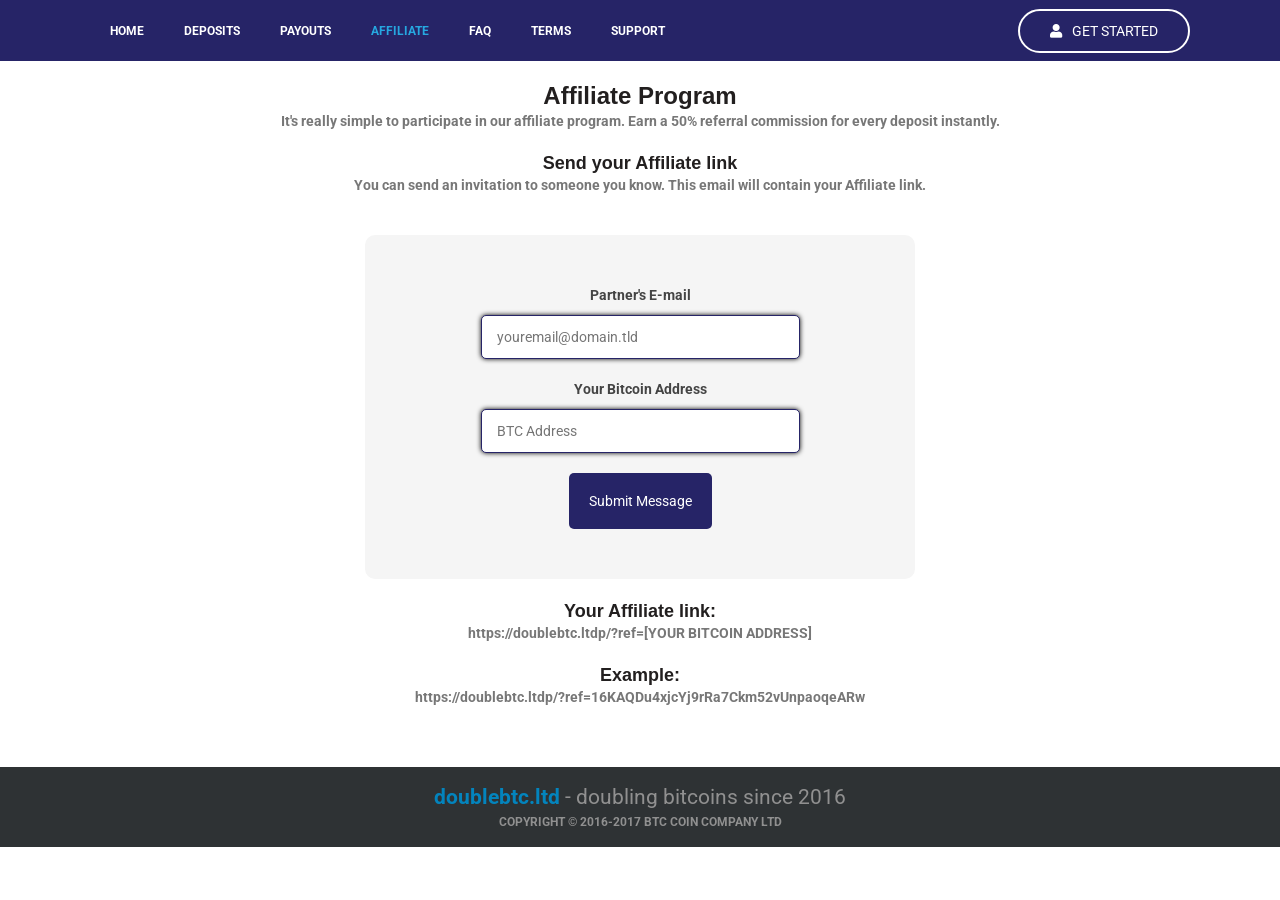
<file: affiliate.html>
<!DOCTYPE html>
<html lang="en">

<head>
    <meta charset="UTF-8">
    <meta name="viewport" content="width=device-width, initial-scale=1.0">
    <meta http-equiv="X-UA-Compatible" content="ie=edge">
    <title>Bitcoin Double - Double your Bitcoins</title>
    <link rel="shortcut icon" href="img/header/b1.png">
    <link href="https://fonts.googleapis.com/css?family=Roboto:300,400,700,900&amp;subset=cyrillic" rel="stylesheet">
    <link rel="stylesheet" href="https://use.fontawesome.com/releases/v5.3.1/css/all.css" integrity="sha384-mzrmE5qonljUremFsqc01SB46JvROS7bZs3IO2EmfFsd15uHvIt+Y8vEf7N7fWAU"
        crossorigin="anonymous">
    <link rel="stylesheet" href="css/main.css">
    <link rel="stylesheet" href="css/media__mobile.css" media="screen and (max-width: 768px)">
    <link rel="stylesheet" href="css/media__desktop.css" media=" only screen and (max-width: 1100px) and (min-width: 768px)">
    <script src="https://code.jquery.com/jquery-3.3.1.min.js" integrity="sha256-FgpCb/KJQlLNfOu91ta32o/NMZxltwRo8QtmkMRdAu8="
        crossorigin="anonymous"></script>
</head>

<body>
    <div class="wrapper">
        <header class="header">
            <div class="container">
                <div class="header__wrap">
                    <section class="header__navbar header__navbarv_left">
                        <i class="fas fa-bars bar bar_media"></i>
                        <ul class="header__list">
                            <li class="header__item">
                                <a href="index.html" class="header__link ">HOME</a>
                            </li>
                            <li class="header__item">
                                <a href="deposits.html" class="header__link">DEPOSITS</a>
                            </li>
                            <li class="header__item">
                                <a href="payouts.html" class="header__link ">PAYOUTS</a>
                            </li>
                            <li class="header__item">
                                <a href="affiliate.html" class="header__link header__link_active">AFFILIATE</a>
                            </li>
                            <li class="header__item">
                                <a href="faq.html" class="header__link">FAQ</a>
                            </li>
                            <li class="header__item">
                                <a href="terms.html" class="header__link">TERMS</a>
                            </li>
                            <li class="header__item">
                                <a href="support.html" class="header__link">Support</a>
                            </li>
                        </ul>
                    </section>
                    <section class="header__start">
                        <div class="header__btn">
                            <a href="index.html" class="header__btn-link">
                                <div class="header__btn-icon">
                                    <i class="fas fa-user"></i>
                                </div>
                                <div class="header__btn-text">GET STARTED</div>
                            </a>
                        </div>
                    </section>
                </div>

            </div>
        </header>
        <section class="maincontent">
            <div class="container">
                <section aff>
                    <div class="aff__text">
                        <h2 class="aff__title">Affiliate Program</h2>
                        <div class="aff__desk">It's really simple to participate in our affiliate program. Earn a 50% referral commission for every
                            deposit instantly.
                        </div>
                        <h3 class="aff__title-two">Send your Affiliate link</h3>
                        <div class="aff__desk">You can send an invitation to someone you know. This email will contain your Affiliate link.
                        </div>
                    </div>
                    <form action="">
                        <div class="form__wrap">
                            <div class="form__item">
                                <label for class="form__item-label">Partner's E-mail
                                </label>
                                <input type="email" name="" id="" class="form__item-input" placeholder="youremail@domain.tld">
                            </div>
                            <div class="form__item">
                                <label for class="form__item-label">Your Bitcoin Address
                                </label>
                                <input type="text" name="" id="" class="form__item-input" placeholder="BTC Address">
                            </div>
                            <div class="form__item">
                                <input type="submit" class="form__item-submit" value="Submit Message">
                            </div>
                        </div>
                    </form>
                    <div class="aff__text">
                        <h3 class="aff__title-two">Your Affiliate link:
                        </h3>
                        <div class="aff__desk">https://doublebtc.ltdp/?ref=[YOUR BITCOIN ADDRESS]
                        </div>
                        <h3 class="aff__title-two">Example:
                        </h3>
                        <div class="aff__desk">https://doublebtc.ltdp/?ref=16KAQDu4xjcYj9rRa7Ckm52vUnpaoqeARw
                        </div>
                    </div>

                </section>
            </div>
        </section>
    </div>
    <footer id="footer" class="footer">
        <div class="container">
            <div class="footer__text">
                <p class="footer__text-site">
                    <span class="footer__site">doublebtc.ltd</span> - doubling bitcoins since 2016</p>
                <p class="footer__text-copy">Copyright © 2016-2017 BTC COIN COMPANY LTD</p>
            </div>
        </div>
    </footer>
    <script src="js/script.js"></script>
</body>

</html>
</file>
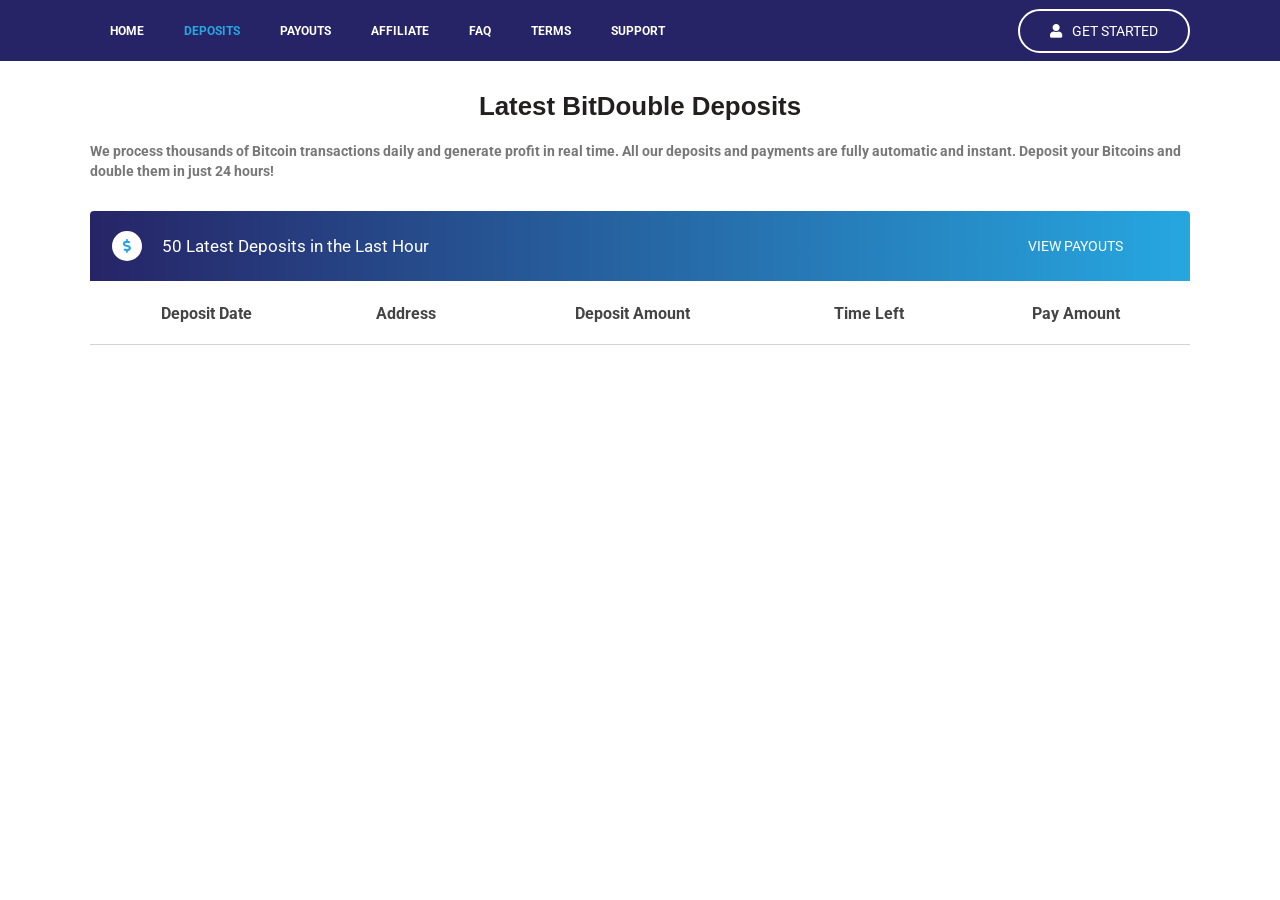
<file: deposits.html>
<!DOCTYPE html>
<html lang="en">

<head>
    <meta charset="UTF-8">
    <meta name="viewport" content="width=device-width, initial-scale=1.0">
    <meta http-equiv="X-UA-Compatible" content="ie=edge">
    <title>Bitcoin Double - Double your Bitcoins</title>
    <link rel="shortcut icon" href="img/header/b1.png">
    <link href="https://fonts.googleapis.com/css?family=Roboto:300,400,700,900&amp;subset=cyrillic" rel="stylesheet">
    <link rel="stylesheet" href="https://use.fontawesome.com/releases/v5.3.1/css/all.css" integrity="sha384-mzrmE5qonljUremFsqc01SB46JvROS7bZs3IO2EmfFsd15uHvIt+Y8vEf7N7fWAU"
        crossorigin="anonymous">
    <link rel="stylesheet" href="css/main.css">
    <link rel="stylesheet" href="css/media__mobile.css" media="screen and (max-width: 768px)">
    <link rel="stylesheet" href="css/media__desktop.css" media=" only screen and (max-width: 1100px) and (min-width: 768px)">
    <script src="https://code.jquery.com/jquery-3.3.1.min.js" integrity="sha256-FgpCb/KJQlLNfOu91ta32o/NMZxltwRo8QtmkMRdAu8="
        crossorigin="anonymous"></script>
</head>

<body>
    <div class="wrapper">
        <header class="header">
            <div class="container">
                <div class="header__wrap">
                    <section class="header__navbar header__navbarv_left">
                        <i class="fas fa-bars bar bar_media"></i>
                        <ul class="header__list">
                            <li class="header__item">
                                <a href="index.html" class="header__link ">HOME</a>
                            </li>
                            <li class="header__item">
                                <a href="deposits.html" class="header__link header__link_active">DEPOSITS</a>
                            </li>
                            <li class="header__item">
                                <a href="payouts.html" class="header__link">PAYOUTS</a>
                            </li>
                            <li class="header__item">
                                <a href="affiliate.html" class="header__link">AFFILIATE</a>
                            </li>
                            <li class="header__item">
                                <a href="faq.html" class="header__link">FAQ</a>
                            </li>
                            <li class="header__item">
                                <a href="terms.html" class="header__link">TERMS</a>
                            </li>
                            <li class="header__item">
                                <a href="support.html" class="header__link">Support</a>
                            </li>
                        </ul>
                    </section>
                    <section class="header__start">
                        <div class="header__btn">
                            <a href="index.html" class="header__btn-link">
                                <div class="header__btn-icon">
                                    <i class="fas fa-user"></i>
                                </div>
                                <div class="header__btn-text">GET STARTED</div>
                            </a>
                        </div>
                    </section>
                </div>
            </div>
        </header>
        <section class="maincontent">
            <div class="container">
                <section class="deposits__text">
                    <h2 class="deposits__title">Latest BitDouble Deposits</h2>
                    <div class="deposits__desk">We process thousands of Bitcoin transactions daily and generate profit in real time. All our deposits
                        and payments are fully automatic and instant. Deposit your Bitcoins and double them in just 24 hours!
                    </div>
                </section>
                <div class="table__top">
                    <div class="table__top-title">
                        <div class="table__top-left">
                            <i class="fas fa-dollar-sign"></i>
                            <div class="table__top-text">50 Latest Deposits in the Last Hour
                            </div>
                        </div>
                        <div class="table__top-right">
                            <div class="table__top-Payouts">
                                <a href="payouts.html" class="table__top-link">VIEW PAYOUTS</a>
                            </div>
                        </div>
                    </div>
                </div>
                <table class="uk-table uk-table-striped idz-table-account table" id="space">
                    <thead>
                        <tr>
                            <th>Deposit Date</th>
                            <th>Address</th>
                            <th>Deposit Amount</th>
                            <th>Time Left</th>
                            <th>Pay Amount</th>
                        </tr>
                    </thead>
                    <tbody>
                    </tbody>
                </table>
            </div>
        </section>
    </div>
    <script src="js/script.js"></script>
</body>

</html>
</file>
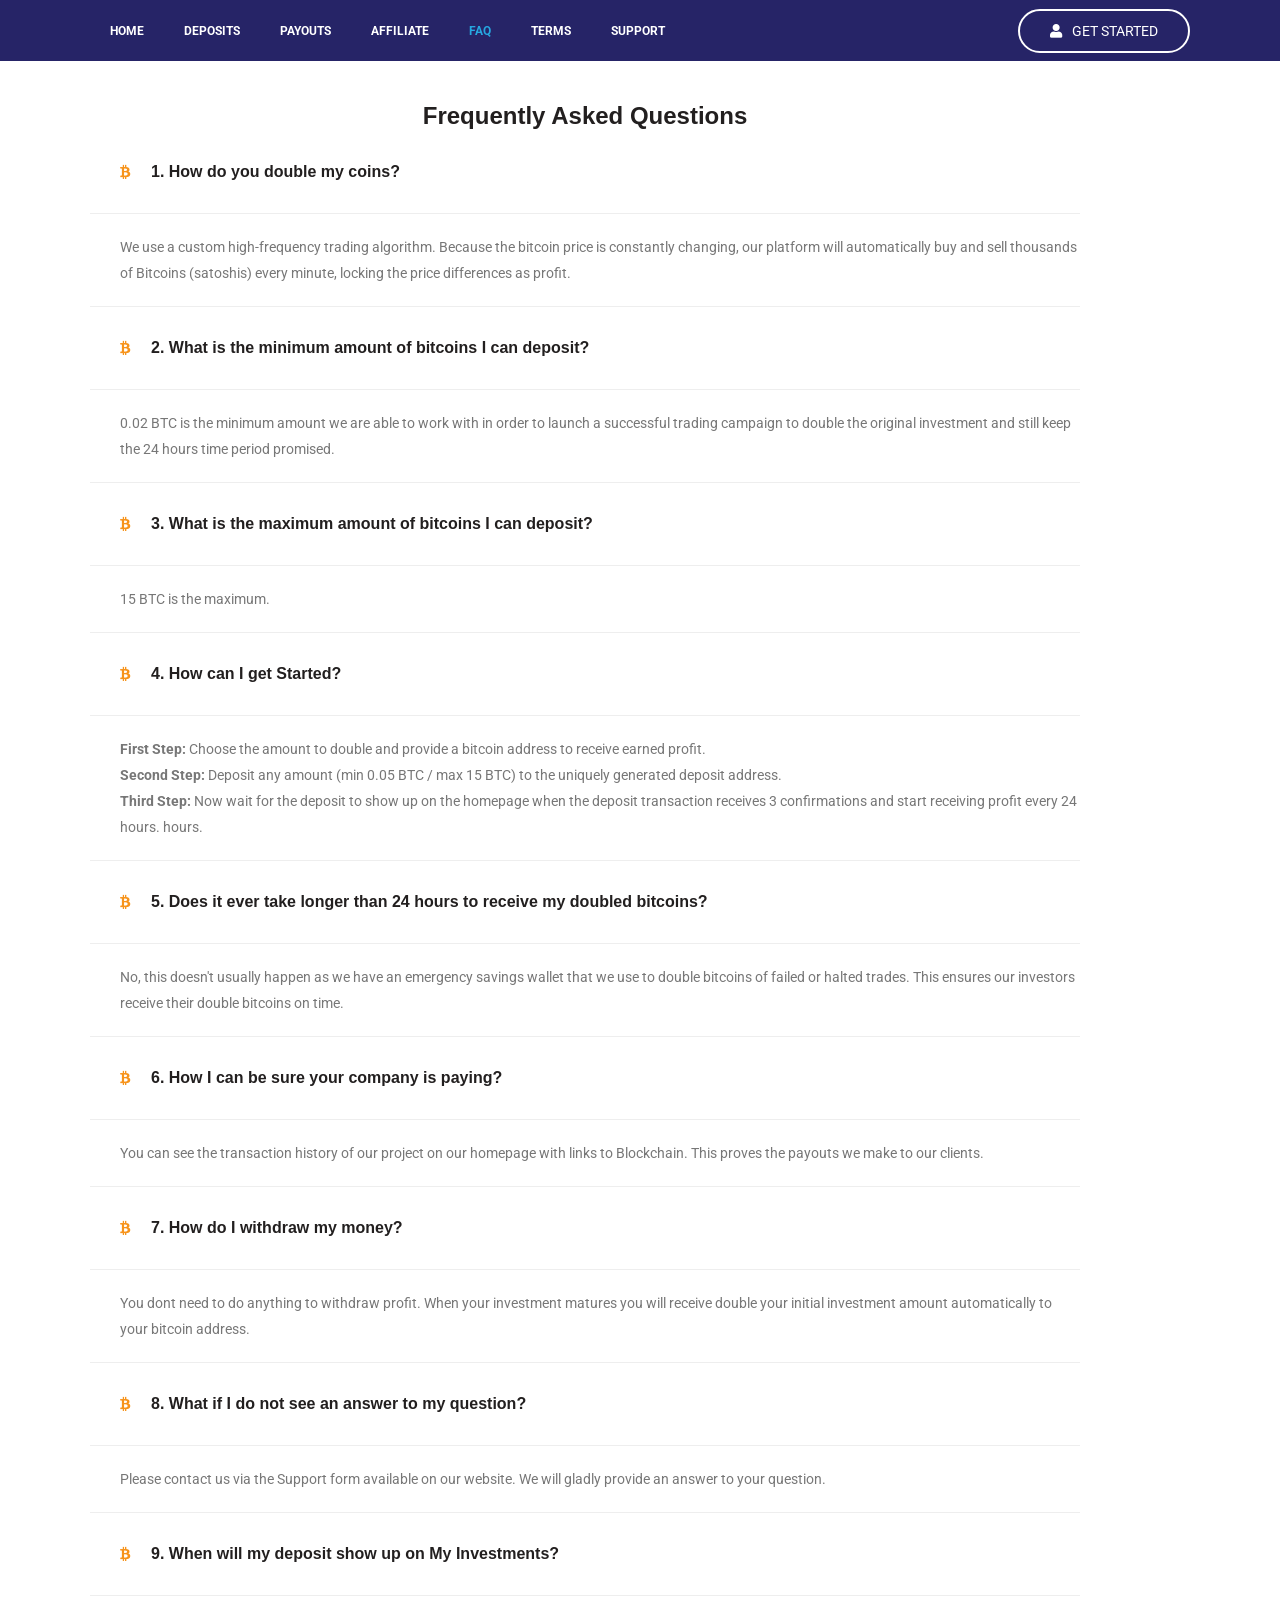
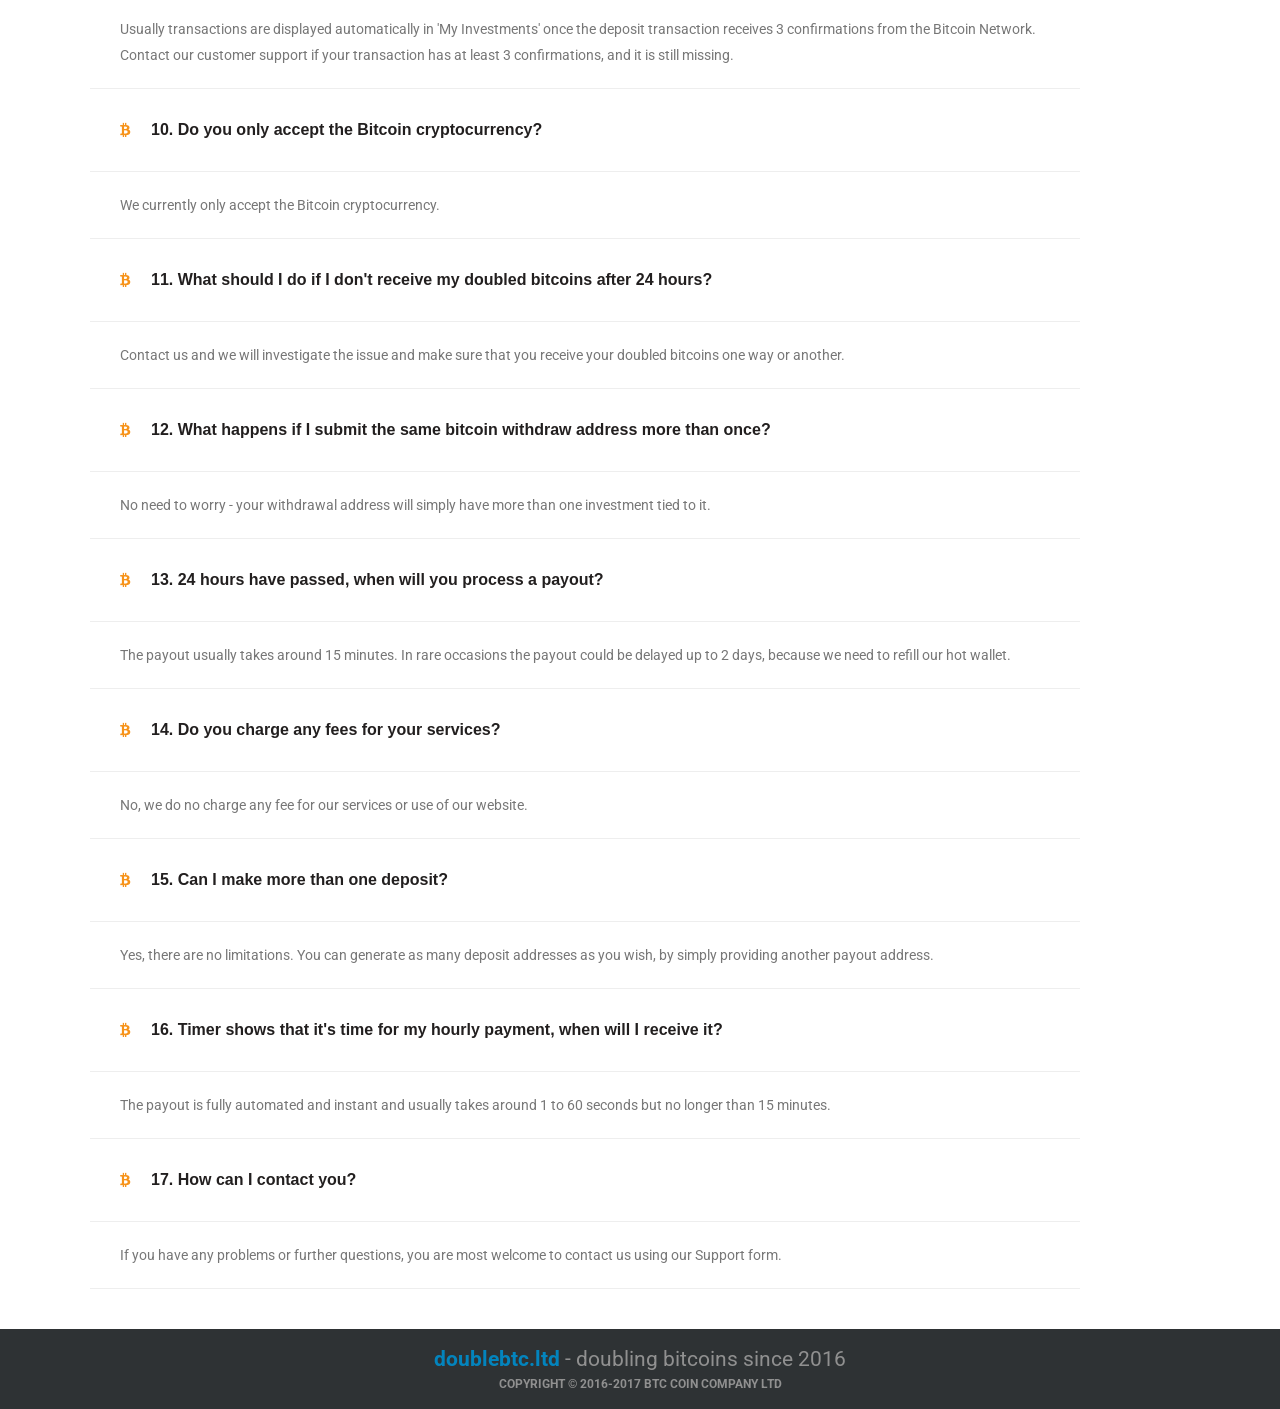
<file: faq.html>
<!DOCTYPE html>
<html lang="en">

<head>
    <meta charset="UTF-8">
    <meta name="viewport" content="width=device-width, initial-scale=1.0">
    <meta http-equiv="X-UA-Compatible" content="ie=edge">
    <title>Bitcoin Double - Double your Bitcoins</title>
    <link rel="shortcut icon" href="img/header/b1.png">
    <link href="https://fonts.googleapis.com/css?family=Roboto:300,400,700,900&amp;subset=cyrillic" rel="stylesheet">
    <link rel="stylesheet" href="https://use.fontawesome.com/releases/v5.3.1/css/all.css" integrity="sha384-mzrmE5qonljUremFsqc01SB46JvROS7bZs3IO2EmfFsd15uHvIt+Y8vEf7N7fWAU"
        crossorigin="anonymous">
    <link rel="stylesheet" href="css/main.css">
    <link rel="stylesheet" href="css/media__mobile.css" media="screen and (max-width: 768px)">
    <link rel="stylesheet" href="css/media__desktop.css" media=" only screen and (max-width: 1100px) and (min-width: 768px)">
    <script src="https://code.jquery.com/jquery-3.3.1.min.js" integrity="sha256-FgpCb/KJQlLNfOu91ta32o/NMZxltwRo8QtmkMRdAu8="
        crossorigin="anonymous"></script>
</head>

<body>
    <div class="wrapper">
        <header class="header">
            <div class="container">
                <div class="header__wrap">
                    <section class="header__navbar header__navbarv_left">
                        <i class="fas fa-bars bar bar_media"></i>
                        <ul class="header__list">
                            <li class="header__item">
                                <a href="index.html" class="header__link ">HOME</a>
                            </li>
                            <li class="header__item">
                                <a href="deposits.html" class="header__link">DEPOSITS</a>
                            </li>
                            <li class="header__item">
                                <a href="payouts.html" class="header__link ">PAYOUTS</a>
                            </li>
                            <li class="header__item">
                                <a href="affiliate.html" class="header__link ">AFFILIATE</a>
                            </li>
                            <li class="header__item">
                                <a href="faq.html" class="header__link header__link_active">FAQ</a>
                            </li>
                            <li class="header__item">
                                <a href="terms.html" class="header__link">TERMS</a>
                            </li>
                            <li class="header__item">
                                <a href="support.html" class="header__link">Support</a>
                            </li>
                        </ul>
                    </section>
                    <section class="header__start">
                        <div class="header__btn">
                            <a href="index.html" class="header__btn-link">
                                <div class="header__btn-icon">
                                    <i class="fas fa-user"></i>
                                </div>
                                <div class="header__btn-text">GET STARTED</div>
                            </a>
                        </div>
                    </section>
                </div>

            </div>
        </header>
        <section class="maincontent">
            <div class="container">
                <section class="faq">
                    <h2 class="faq__title">Frequently Asked Questions
                    </h2>
                    <ul class="faq__list">
                        <li class="faq__item">
                            <div class="faq__quest">
                                <i class="fab fa-btc fa-btc_faq "></i>
                                <h4 class="faq__quest-title">1. How do you double my coins?</h4>
                            </div>
                            <div class="faq__answer">
                                We use a custom high-frequency trading algorithm. Because the bitcoin price is constantly changing, our platform will automatically
                                buy and sell thousands of Bitcoins (satoshis) every minute, locking the price differences
                                as profit.
                            </div>
                        </li>
                        <li class="faq__item">
                            <div class="faq__quest">
                                <i class="fab fa-btc fa-btc_faq"></i>
                                <h4 class="faq__quest-title">2. What is the minimum amount of bitcoins I can deposit?</h4>
                            </div>
                            <div class="faq__answer">
                                0.02 BTC is the minimum amount we are able to work with in order to launch a successful trading campaign to double the original
                                investment and still keep the 24 hours time period promised.
                            </div>
                        </li>
                        <li class="faq__item">
                            <div class="faq__quest">
                                <i class="fab fa-btc fa-btc_faq"></i>
                                <h4 class="faq__quest-title">3. What is the maximum amount of bitcoins I can deposit?</h4>
                            </div>
                            <div class="faq__answer">
                                15 BTC is the maximum.
                            </div>
                        </li>
                        <li class="faq__item">
                            <div class="faq__quest">
                                <i class="fab fa-btc fa-btc_faq"></i>
                                <h4 class="faq__quest-title">4. How can I get Started?</h4>
                            </div>
                            <div class="faq__answer">
                                <b>First Step:</b> Choose the amount to double and provide a bitcoin address to receive earned
                                profit.
                                <br>
                                <b>Second Step:</b> Deposit any amount (min 0.05 BTC / max 15 BTC) to the uniquely generated
                                deposit address.
                                <br>
                                <b>Third Step:</b> Now wait for the deposit to show up on the homepage when the deposit transaction
                                receives 3 confirmations and start receiving profit every 24 hours. hours.
                            </div>
                        </li>
                        <li class="faq__item">
                            <div class="faq__quest">
                                <i class="fab fa-btc fa-btc_faq"></i>
                                <h4 class="faq__quest-title">5. Does it ever take longer than 24 hours to receive my doubled bitcoins?</h4>
                            </div>
                            <div class="faq__answer">
                                No, this doesn't usually happen as we have an emergency savings wallet that we use to double bitcoins of failed or halted
                                trades. This ensures our investors receive their double bitcoins on time.
                            </div>
                        </li>
                        <li class="faq__item">
                            <div class="faq__quest">
                                <i class="fab fa-btc fa-btc_faq"></i>
                                <h4 class="faq__quest-title">6. How I can be sure your company is paying?</h4>
                            </div>
                            <div class="faq__answer">
                                You can see the transaction history of our project on our homepage with links to Blockchain. This proves the payouts we make
                                to our clients.
                            </div>
                        </li>
                        <li class="faq__item">
                            <div class="faq__quest">
                                <i class="fab fa-btc fa-btc_faq"></i>
                                <h4 class="faq__quest-title">7. How do I withdraw my money?</h4>
                            </div>
                            <div class="faq__answer">
                                You dont need to do anything to withdraw profit. When your investment matures you will receive double your initial investment
                                amount automatically to your bitcoin address.
                            </div>
                        </li>
                        <li class="faq__item">
                            <div class="faq__quest">
                                <i class="fab fa-btc fa-btc_faq"></i>
                                <h4 class="faq__quest-title">8. What if I do not see an answer to my question?</h4>
                            </div>
                            <div class="faq__answer">
                                Please contact us via the Support form available on our website. We will gladly provide an answer to your question.
                            </div>
                        </li>
                        <li class="faq__item">
                            <div class="faq__quest">
                                <i class="fab fa-btc fa-btc_faq"></i>
                                <h4 class="faq__quest-title">9. When will my deposit show up on My Investments?</h4>
                            </div>
                            <div class="faq__answer">
                                Usually transactions are displayed automatically in 'My Investments' once the deposit transaction receives 3 confirmations
                                from the Bitcoin Network. Contact our customer support if your transaction has at least 3
                                confirmations, and it is still missing.
                            </div>
                        </li>
                        <li class="faq__item">
                            <div class="faq__quest">
                                <i class="fab fa-btc fa-btc_faq"></i>
                                <h4 class="faq__quest-title">10. Do you only accept the Bitcoin cryptocurrency?</h4>
                            </div>
                            <div class="faq__answer">
                                We currently only accept the Bitcoin cryptocurrency.
                            </div>
                        </li>
                        <li class="faq__item">
                            <div class="faq__quest">
                                <i class="fab fa-btc fa-btc_faq"></i>
                                <h4 class="faq__quest-title">11. What should I do if I don't receive my doubled bitcoins after 24 hours?</h4>
                            </div>
                            <div class="faq__answer">
                                Contact us and we will investigate the issue and make sure that you receive your doubled bitcoins one way or another.
                            </div>
                        </li>
                        <li class="faq__item">
                            <div class="faq__quest">
                                <i class="fab fa-btc fa-btc_faq"></i>
                                <h4 class="faq__quest-title">12. What happens if I submit the same bitcoin withdraw address more than once?</h4>
                            </div>
                            <div class="faq__answer">
                                No need to worry - your withdrawal address will simply have more than one investment tied to it.
                            </div>
                        </li>
                        <li class="faq__item">
                            <div class="faq__quest">
                                <i class="fab fa-btc fa-btc_faq"></i>
                                <h4 class="faq__quest-title">13. 24 hours have passed, when will you process a payout?</h4>
                            </div>
                            <div class="faq__answer">
                                The payout usually takes around 15 minutes. In rare occasions the payout could be delayed up to 2 days, because we need to
                                refill our hot wallet.
                            </div>
                        </li>
                        <li class="faq__item">
                            <div class="faq__quest">
                                <i class="fab fa-btc fa-btc_faq"></i>
                                <h4 class="faq__quest-title">14. Do you charge any fees for your services?</h4>
                            </div>
                            <div class="faq__answer">
                                No, we do no charge any fee for our services or use of our website.
                            </div>
                        </li>
                        <li class="faq__item">
                            <div class="faq__quest">
                                <i class="fab fa-btc fa-btc_faq"></i>
                                <h4 class="faq__quest-title">15. Can I make more than one deposit?</h4>
                            </div>
                            <div class="faq__answer">
                                Yes, there are no limitations. You can generate as many deposit addresses as you wish, by simply providing another payout
                                address.
                            </div>
                        </li>
                        <li class="faq__item">
                            <div class="faq__quest">
                                <i class="fab fa-btc fa-btc_faq"></i>
                                <h4 class="faq__quest-title">16. Timer shows that it's time for my hourly payment, when will I receive it?</h4>
                            </div>
                            <div class="faq__answer">
                                The payout is fully automated and instant and usually takes around 1 to 60 seconds but no longer than 15 minutes.
                            </div>
                        </li>
                        <li class="faq__item">
                            <div class="faq__quest">
                                <i class="fab fa-btc fa-btc_faq"></i>
                                <h4 class="faq__quest-title">17. How can I contact you?</h4>
                            </div>
                            <div class="faq__answer">
                                If you have any problems or further questions, you are most welcome to contact us using our Support form.
                            </div>
                        </li>
                    </ul>
                </section>
            </div>
        </section>
    </div>
    <footer id="footer" class="footer">
        <div class="container">
            <div class="footer__text">
                <p class="footer__text-site">
                    <span class="footer__site">doublebtc.ltd</span> - doubling bitcoins since 2016</p>
                <p class="footer__text-copy">Copyright © 2016-2017 BTC COIN COMPANY LTD</p>
            </div>
        </div>
    </footer>
    <script src="js/script.js"></script>
</body>

</html>
</file>
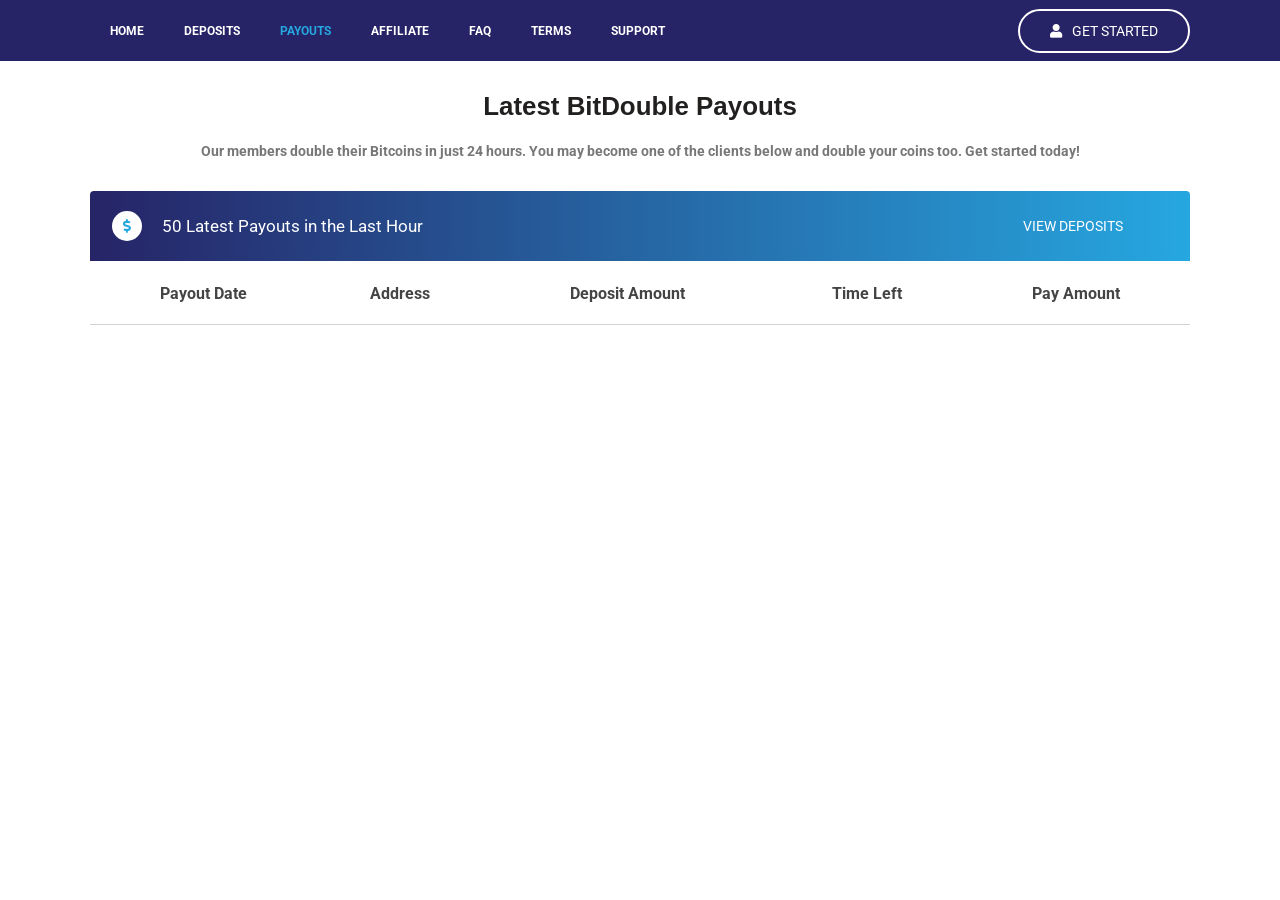
<file: payouts.html>
<!DOCTYPE html>
<html lang="en">

<head>
    <meta charset="UTF-8">
    <meta name="viewport" content="width=device-width, initial-scale=1.0">
    <meta http-equiv="X-UA-Compatible" content="ie=edge">
    <title>Bitcoin Double - Double your Bitcoins</title>
    <link rel="shortcut icon" href="img/header/b1.png">
    <link href="https://fonts.googleapis.com/css?family=Roboto:300,400,700,900&amp;subset=cyrillic" rel="stylesheet">
    <link rel="stylesheet" href="https://use.fontawesome.com/releases/v5.3.1/css/all.css" integrity="sha384-mzrmE5qonljUremFsqc01SB46JvROS7bZs3IO2EmfFsd15uHvIt+Y8vEf7N7fWAU"
        crossorigin="anonymous">
    <link rel="stylesheet" href="css/main.css">
    <link rel="stylesheet" href="css/media__mobile.css" media="screen and (max-width: 768px)">
    <link rel="stylesheet" href="css/media__desktop.css" media=" only screen and (max-width: 1100px) and (min-width: 768px)">
    <script src="https://code.jquery.com/jquery-3.3.1.min.js" integrity="sha256-FgpCb/KJQlLNfOu91ta32o/NMZxltwRo8QtmkMRdAu8="
        crossorigin="anonymous"></script>
</head>

<body>
    <div class="wrapper">
        <header class="header">
            <div class="container">
                <div class="header__wrap">
                    <section class="header__navbar header__navbarv_left">
                        <i class="fas fa-bars bar bar_media"></i>
                        <ul class="header__list">
                            <li class="header__item">
                                <a href="index.html" class="header__link ">HOME</a>
                            </li>
                            <li class="header__item">
                                <a href="deposits.html" class="header__link">DEPOSITS</a>
                            </li>
                            <li class="header__item">
                                <a href="payouts.html" class="header__link header__link_active">PAYOUTS</a>
                            </li>
                            <li class="header__item">
                                <a href="affiliate.html" class="header__link">AFFILIATE</a>
                            </li>
                            <li class="header__item">
                                <a href="faq.html" class="header__link">FAQ</a>
                            </li>
                            <li class="header__item">
                                <a href="terms.html" class="header__link">TERMS</a>
                            </li>
                            <li class="header__item">
                                <a href="support.html" class="header__link">Support</a>
                            </li>
                        </ul>
                    </section>
                    <section class="header__start">
                        <div class="header__btn">
                            <a href="index.html" class="header__btn-link">
                                <div class="header__btn-icon">
                                    <i class="fas fa-user"></i>
                                </div>
                                <div class="header__btn-text">GET STARTED</div>
                            </a>
                        </div>
                    </section>
                </div>

            </div>
        </header>
        <section class="maincontent">
            <div class="container">
                <section class="deposits__text">
                    <h2 class="deposits__title">Latest BitDouble Payouts
                    </h2>
                    <div class="deposits__desk">Our members double their Bitcoins in just 24 hours. You may become one of the clients below and double
                        your coins too. Get started today!

                    </div>
                </section>
                <div class="table__top">
                    <div class="table__top-title">
                        <div class="table__top-left">
                            <i class="fas fa-dollar-sign"></i>
                            <div class="table__top-text">50 Latest Payouts in the Last Hour
                            </div>
                        </div>
                        <div class="table__top-right">
                            <div class="table__top-Payouts">
                                <a href="deposits.html" class="table__top-link">VIEW DEPOSITS</a>
                            </div>
                        </div>
                    </div>
                </div>
                <table class="uk-table uk-table-striped idz-table-account table" id="space">
                    <thead>
                        <tr>
                            <th>Payout Date</th>
                            <th>Address</th>
                            <th>Deposit Amount</th>
                            <th>Time Left</th>
                            <th>Pay Amount</th>
                        </tr>
                    </thead>
                    <tbody>
                    </tbody>
                </table>
            </div>
        </section>
    </div>
    <script src="js/script.js"></script>
</body>

</html>
</file>
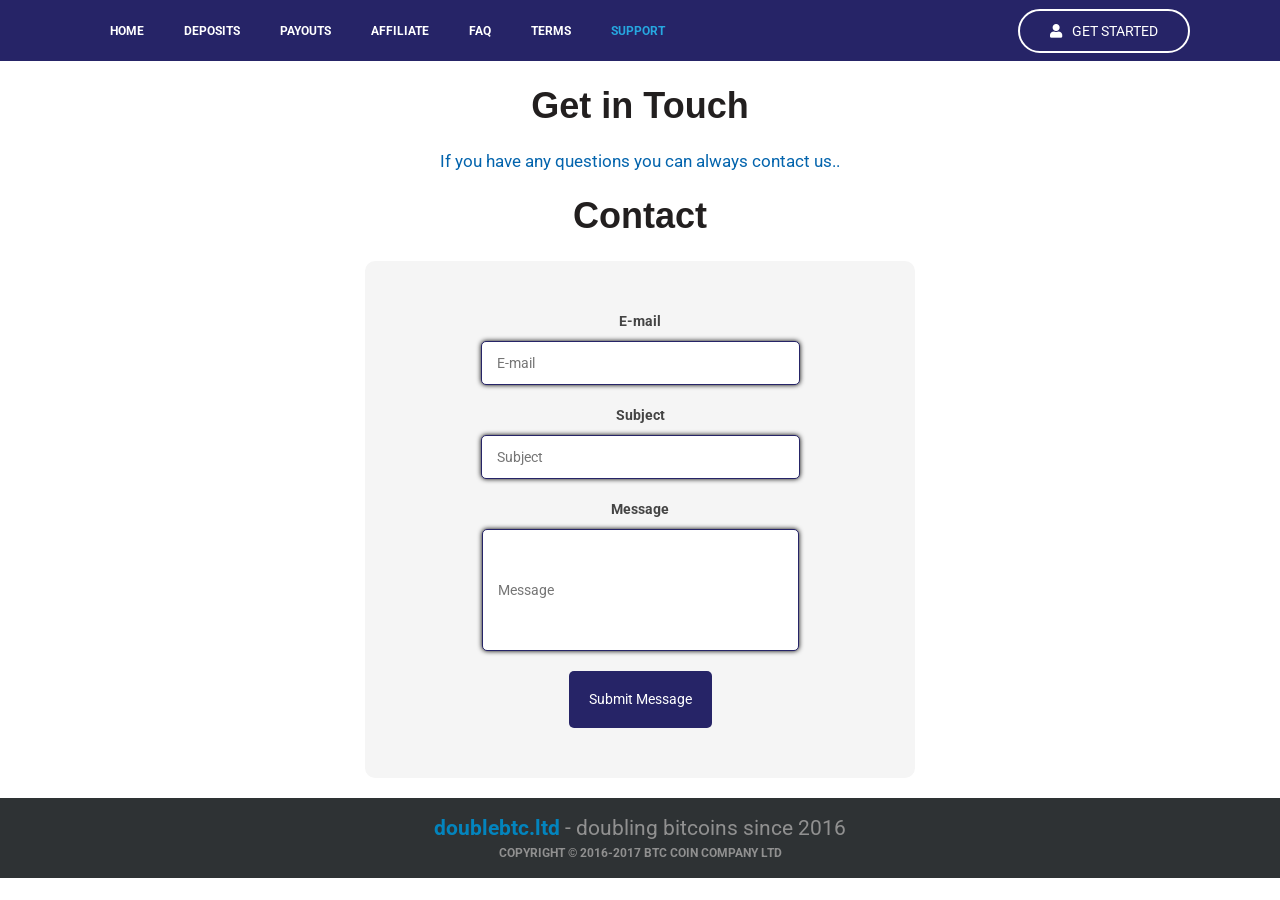
<file: support.html>
<!DOCTYPE html>
<html lang="en">

<head>
    <meta charset="UTF-8">
    <meta name="viewport" content="width=device-width, initial-scale=1.0">
    <meta http-equiv="X-UA-Compatible" content="ie=edge">
    <title>Bitcoin Double - Double your Bitcoins</title>
    <link rel="shortcut icon" href="img/header/b1.png">
    <link href="https://fonts.googleapis.com/css?family=Roboto:300,400,700,900&amp;subset=cyrillic" rel="stylesheet">
    <link rel="stylesheet" href="https://use.fontawesome.com/releases/v5.3.1/css/all.css" integrity="sha384-mzrmE5qonljUremFsqc01SB46JvROS7bZs3IO2EmfFsd15uHvIt+Y8vEf7N7fWAU"
        crossorigin="anonymous">
    <link rel="stylesheet" href="css/main.css">
    <link rel="stylesheet" href="css/media__mobile.css" media="screen and (max-width: 768px)">
    <link rel="stylesheet" href="css/media__desktop.css" media=" only screen and (max-width: 1100px) and (min-width: 768px)">
    <script src="https://code.jquery.com/jquery-3.3.1.min.js" integrity="sha256-FgpCb/KJQlLNfOu91ta32o/NMZxltwRo8QtmkMRdAu8="
        crossorigin="anonymous"></script>
</head>

<body>
    <div class="wrapper">
        <header class="header">
            <div class="container">
                <div class="header__wrap">
                    <section class="header__navbar header__navbarv_left">
                        <i class="fas fa-bars bar bar_media"></i>
                        <ul class="header__list">
                            <li class="header__item">
                                <a href="index.html" class="header__link ">HOME</a>
                            </li>
                            <li class="header__item">
                                <a href="deposits.html" class="header__link">DEPOSITS</a>
                            </li>
                            <li class="header__item">
                                <a href="payouts.html" class="header__link ">PAYOUTS</a>
                            </li>
                            <li class="header__item">
                                <a href="affiliate.html" class="header__link">AFFILIATE</a>
                            </li>
                            <li class="header__item">
                                <a href="faq.html" class="header__link">FAQ</a>
                            </li>
                            <li class="header__item">
                                <a href="terms.html" class="header__link">TERMS</a>
                            </li>
                            <li class="header__item">
                                <a href="support.html" class="header__link  header__link_active">Support</a>
                            </li>
                        </ul>
                    </section>
                    <section class="header__start">
                        <div class="header__btn">
                            <a href="index.html" class="header__btn-link">
                                <div class="header__btn-icon">
                                    <i class="fas fa-user"></i>
                                </div>
                                <div class="header__btn-text">GET STARTED</div>
                            </a>
                        </div>
                    </section>
                </div>

            </div>
        </header>
        <section class="maincontent">
            <div class="container">
                <section class="support">
                    <h1 class="support__title">Get in Touch
                    </h1>
                    <div class="support__desk">If you have any questions you can always contact us..
                    </div>
                    <h1 class="support__contact">Contact</h1>
                    <form action="">
                        <div class="form__wrap">
                            <div class="form__item">
                                <label for class="form__item-label">E-mail
                                </label>
                                <input type="email" name="" id="" class="form__item-input" placeholder="E-mail">
                            </div>
                            <div class="form__item">
                                <label for class="form__item-label">Subject
                                </label>
                                <input type="text" name="" id="" class="form__item-input" placeholder="Subject">
                            </div>
                            <div class="form__item">
                                <label for class="form__item-label">Message
                                </label>
                                <input type="text" name="" id="" class="form__item-input form__item-input_message" placeholder="Message">
                            </div>
                            <div class="form__item">
                                <input type="submit" class="form__item-submit" value="Submit Message">
                            </div>
                        </div>
                    </form>
                </section>
            </div>
        </section>
    </div>
    <footer id="footer" class="footer">
        <div class="container">
            <div class="footer__text">
                <p class="footer__text-site">
                    <span class="footer__site">doublebtc.ltd</span> - doubling bitcoins since 2016</p>
                <p class="footer__text-copy">Copyright © 2016-2017 BTC COIN COMPANY LTD</p>
            </div>
        </div>
    </footer>
    <script src="js/script.js"></script>
</body>

</html>
</file>
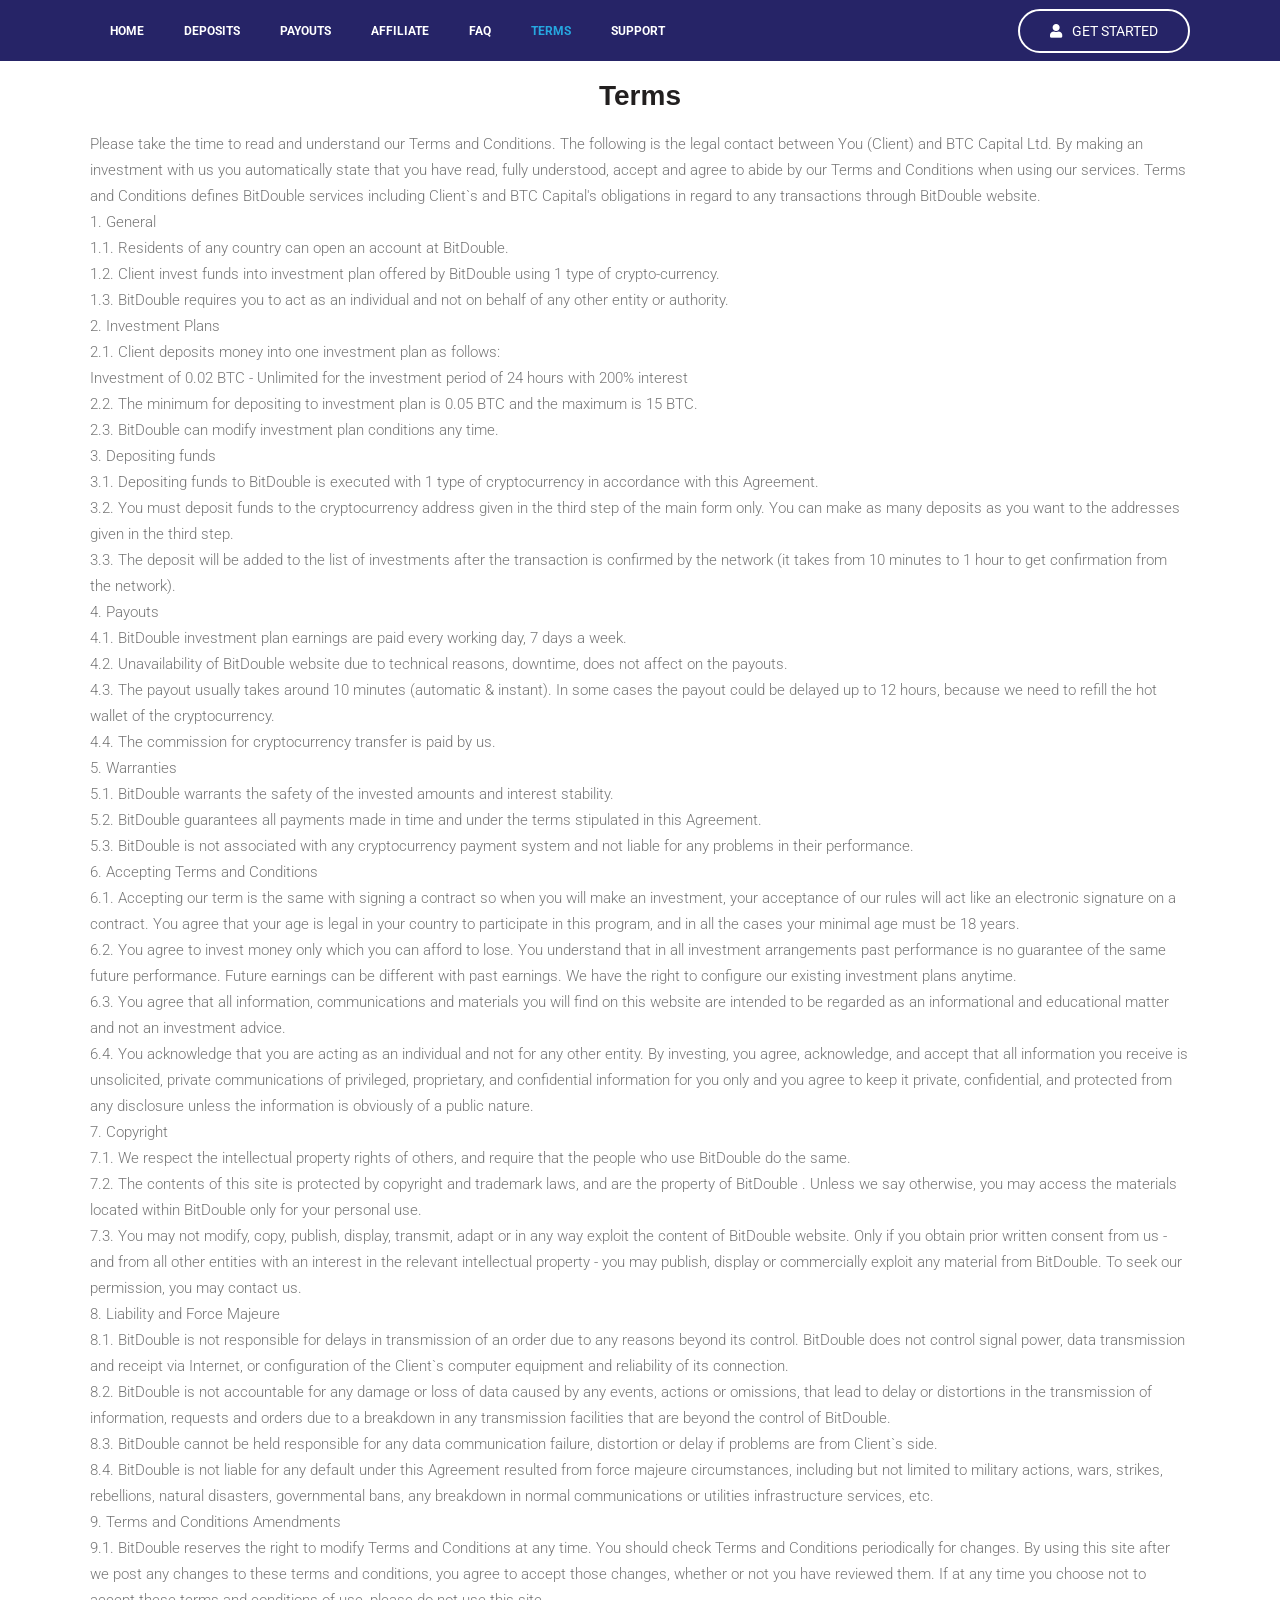
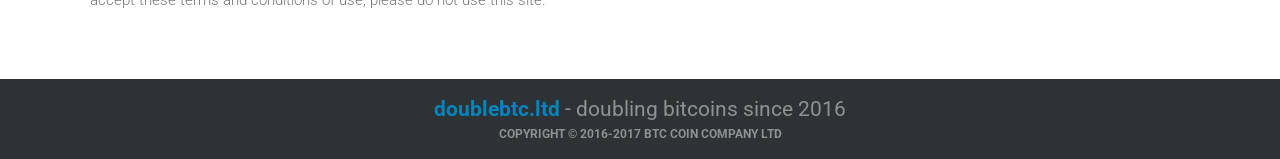
<file: terms.html>
<!DOCTYPE html>
<html lang="en">

<head>
    <meta charset="UTF-8">
    <meta name="viewport" content="width=device-width, initial-scale=1.0">
    <meta http-equiv="X-UA-Compatible" content="ie=edge">
    <title>Bitcoin Double - Double your Bitcoins</title>
    <link rel="shortcut icon" href="img/header/b1.png">
    <link href="https://fonts.googleapis.com/css?family=Roboto:300,400,700,900&amp;subset=cyrillic" rel="stylesheet">
    <link rel="stylesheet" href="https://use.fontawesome.com/releases/v5.3.1/css/all.css" integrity="sha384-mzrmE5qonljUremFsqc01SB46JvROS7bZs3IO2EmfFsd15uHvIt+Y8vEf7N7fWAU"
        crossorigin="anonymous">
    <link rel="stylesheet" href="css/main.css">
    <link rel="stylesheet" href="css/media__mobile.css" media="screen and (max-width: 768px)">
    <link rel="stylesheet" href="css/media__desktop.css" media=" only screen and (max-width: 1100px) and (min-width: 768px)">
    <script src="https://code.jquery.com/jquery-3.3.1.min.js" integrity="sha256-FgpCb/KJQlLNfOu91ta32o/NMZxltwRo8QtmkMRdAu8="
        crossorigin="anonymous"></script>
</head>

<body>
    <div class="wrapper">
        <header class="header">
            <div class="container">
                <div class="header__wrap">
                    <section class="header__navbar header__navbarv_left">
                        <i class="fas fa-bars bar bar_media"></i>
                        <ul class="header__list">
                            <li class="header__item">
                                <a href="index.html" class="header__link ">HOME</a>
                            </li>
                            <li class="header__item">
                                <a href="deposits.html" class="header__link">DEPOSITS</a>
                            </li>
                            <li class="header__item">
                                <a href="payouts.html" class="header__link ">PAYOUTS</a>
                            </li>
                            <li class="header__item">
                                <a href="affiliate.html" class="header__link ">AFFILIATE</a>
                            </li>
                            <li class="header__item">
                                <a href="faq.html" class="header__link ">FAQ</a>
                            </li>
                            <li class="header__item">
                                <a href="terms.html" class="header__link header__link_active">TERMS</a>
                            </li>
                            <li class="header__item">
                                <a href="support.html" class="header__link">Support</a>
                            </li>
                        </ul>
                    </section>
                    <section class="header__start">
                        <div class="header__btn">
                            <a href="index.html" class="header__btn-link">
                                <div class="header__btn-icon">
                                    <i class="fas fa-user"></i>
                                </div>
                                <div class="header__btn-text">GET STARTED</div>
                            </a>
                        </div>
                    </section>
                </div>

            </div>
        </header>
        <section class="maincontent">
            <div class="container">
                <section class="terms">
                    <h2 class="terms__title">Terms</h2>
                    <div class="terms__text">
                        Please take the time to read and understand our Terms and Conditions. The following is the legal contact between You (Client)
                        and BTC Capital Ltd. By making an investment with us you automatically state that you have read,
                        fully understood, accept and agree to abide by our Terms and Conditions when using our services.
                        Terms and Conditions defines BitDouble services including Client`s and BTC Capital's obligations
                        in regard to any transactions through BitDouble website.
                        <br> 1. General
                        <br> 1.1. Residents of any country can open an account at BitDouble.
                        <br> 1.2. Client invest funds into investment plan offered by BitDouble using 1 type of crypto-currency.
                        <br> 1.3. BitDouble requires you to act as an individual and not on behalf of any other entity or authority.
                        <br> 2. Investment Plans
                        <br> 2.1. Client deposits money into one investment plan as follows:
                        <br> Investment of 0.02 BTC - Unlimited for the investment period of 24 hours with 200% interest
                        <br> 2.2. The minimum for depositing to investment plan is 0.05 BTC and the maximum is 15 BTC.
                        <br> 2.3. BitDouble can modify investment plan conditions any time.
                        <br> 3. Depositing funds
                        <br> 3.1. Depositing funds to BitDouble is executed with 1 type of cryptocurrency in accordance with
                        this Agreement.
                        <br> 3.2. You must deposit funds to the cryptocurrency address given in the third step of the main form
                        only. You can make as many deposits as you want to the addresses given in the third step.
                        <br> 3.3. The deposit will be added to the list of investments after the transaction is confirmed by
                        the network (it takes from 10 minutes to 1 hour to get confirmation from the network).
                        <br> 4. Payouts
                        <br> 4.1. BitDouble investment plan earnings are paid every working day, 7 days a week.
                        <br> 4.2. Unavailability of BitDouble website due to technical reasons, downtime, does not affect on
                        the payouts.
                        <br> 4.3. The payout usually takes around 10 minutes (automatic &amp; instant). In some cases the payout
                        could be delayed up to 12 hours, because we need to refill the hot wallet of the cryptocurrency.
                        <br> 4.4. The commission for cryptocurrency transfer is paid by us.
                        <br> 5. Warranties
                        <br> 5.1. BitDouble warrants the safety of the invested amounts and interest stability.
                        <br> 5.2. BitDouble guarantees all payments made in time and under the terms stipulated in this Agreement.
                        <br> 5.3. BitDouble is not associated with any cryptocurrency payment system and not liable for any problems
                        in their performance.
                        <br> 6. Accepting Terms and Conditions
                        <br> 6.1. Accepting our term is the same with signing a contract so when you will make an investment,
                        your acceptance of our rules will act like an electronic signature on a contract. You agree that
                        your age is legal in your country to participate in this program, and in all the cases your minimal
                        age must be 18 years.
                        <br> 6.2. You agree to invest money only which you can afford to lose. You understand that in all investment
                        arrangements past performance is no guarantee of the same future performance. Future earnings can
                        be different with past earnings. We have the right to configure our existing investment plans anytime.
                        <br> 6.3. You agree that all information, communications and materials you will find on this website
                        are intended to be regarded as an informational and educational matter and not an investment advice.
                        <br> 6.4. You acknowledge that you are acting as an individual and not for any other entity. By investing,
                        you agree, acknowledge, and accept that all information you receive is unsolicited, private communications
                        of privileged, proprietary, and confidential information for you only and you agree to keep it private,
                        confidential, and protected from any disclosure unless the information is obviously of a public nature.
                        <br> 7. Copyright
                        <br> 7.1. We respect the intellectual property rights of others, and require that the people who use
                        BitDouble do the same.
                        <br> 7.2. The contents of this site is protected by copyright and trademark laws, and are the property
                        of BitDouble . Unless we say otherwise, you may access the materials located within BitDouble only
                        for your personal use.
                        <br> 7.3. You may not modify, copy, publish, display, transmit, adapt or in any way exploit the content
                        of BitDouble website. Only if you obtain prior written consent from us - and from all other entities
                        with an interest in the relevant intellectual property - you may publish, display or commercially
                        exploit any material from BitDouble. To seek our permission, you may contact us.
                        <br> 8. Liability and Force Majeure
                        <br> 8.1. BitDouble is not responsible for delays in transmission of an order due to any reasons beyond
                        its control. BitDouble does not control signal power, data transmission and receipt via Internet,
                        or configuration of the Client`s computer equipment and reliability of its connection.
                        <br> 8.2. BitDouble is not accountable for any damage or loss of data caused by any events, actions or
                        omissions, that lead to delay or distortions in the transmission of information, requests and orders
                        due to a breakdown in any transmission facilities that are beyond the control of BitDouble.
                        <br> 8.3. BitDouble cannot be held responsible for any data communication failure, distortion or delay
                        if problems are from Client`s side.
                        <br> 8.4. BitDouble is not liable for any default under this Agreement resulted from force majeure circumstances,
                        including but not limited to military actions, wars, strikes, rebellions, natural disasters, governmental
                        bans, any breakdown in normal communications or utilities infrastructure services, etc.
                        <br> 9. Terms and Conditions Amendments
                        <br> 9.1. BitDouble reserves the right to modify Terms and Conditions at any time. You should check Terms
                        and Conditions periodically for changes. By using this site after we post any changes to these terms
                        and conditions, you agree to accept those changes, whether or not you have reviewed them. If at any
                        time you choose not to accept these terms and conditions of use, please do not use this site.
                        <br>
                        <br>
                    </div>
                </section>
            </div>
        </section>
    </div>
    <footer id="footer" class="footer">
        <div class="container">
            <div class="footer__text">
                <p class="footer__text-site">
                    <span class="footer__site">doublebtc.ltd</span> - doubling bitcoins since 2016</p>
                <p class="footer__text-copy">Copyright © 2016-2017 BTC COIN COMPANY LTD</p>
            </div>
        </div>
    </footer>
    <script src="js/script.js"></script>
</body>

</html>
</file>
<file: btc-master/css/media__mobile.css>
@media screen and (max-width:768px){
    .wrapper{
        min-width: 320px;
    }
    .container{
        width: 90%;
    }
    table{
        overflow-x: auto;
        display: block;
    }
    .bar{
        display: block;
    }
    .header__list {
        display: none;
        justify-content: center;
        flex-direction: column;
    }
    .header__item {
        padding: 5px 0px;
        border-bottom: 1px solid;
        color: #26a7e0;
    }
    .header__item:last-child{
        border: none;
        padding-bottom: 10px;
    }
    .header__title {
        font-size: 2em;
        color: white;
        font-weight: bold;
        text-align: center;
        padding-top: 20px;
    }
    .header__form-address {
        width: 70%;
        border: 3px solid #262467;
        border-radius: 50px;
        font-size: 17px;
        padding: 10px 20px;
        text-align: center;
    }
    .header__form-select {
        border-radius: 10px;
        height: 30px;
    }
    .header__form-submit {
        background-color: #262467;
        border: 2px solid;
        border-radius: 50px;
        color: #ffffff;
        height: 40px;
        cursor: pointer;
        width: 40%;
        margin-top: 30px;
        font-weight: bold;
        transition: .3s;
    }
    .score {
        display: flex;
        flex-direction: column;
        justify-content: center;
        align-items: center;
        padding-top: 20px;
        padding-bottom: 20px;
    }
    .score__item {
        border-radius: 10px;
        padding: 30px 48px 20px;
        width: 70%;
        margin: 10px 0px;
        display: flex;
        flex-direction: column;
        align-items: center;
        color: white;
    }
    .table__top{
        padding: 10px 10px;
    }
    .table__top-title {
        display: flex;
        flex-direction: column;
        align-items: center;
    }
    .table__top-left {
        width: 100%;
        display: flex;
        justify-content: flex-start;
        align-items: center;
        text-align: center;
        margin-bottom: 5px;
    }
    .fa-dollar-sign{
        display: none;
    }
    .table__top-text {
        font-size: 1.2em;
        width: 100%;
    }
    .table__top-right {
        width: 100%;
        display: flex;
        justify-content: center;
        align-items: center;
        margin: 0;
    }
    .table__top-Payouts:last-child {
        margin: 0;
    }
    .footer {
        background-color: #2e3234;
        height: 80px;
        color: white;
        min-width: 320px;
        padding-bottom: 20px;
    }
    .footer__text-site{
        text-align: center;
    }
    .header__start {
        width: 100%;
        display: flex;
        justify-content: flex-end;
        align-items: center;
        padding: 10px 0px;
    }
    .bar_media{
        padding: 20px 0px;
    }
    .deposits__title{
        text-align: center;
    }
    .deposits__desk{
        text-align: center;
    }
    .form__wrap{
        width: 100%;
    }
    .form__item-input{
        width: 200px;
    }
    .form__item-submit{
        padding: 15px 10px;
    }
    .aff__desk{
        text-align: center;
    }

}
</file>
<file: btc-master/css/media__desktop.css>
@media only screen and (max-width: 1100px) and (min-width: 768px){
    .wrapper{
        min-width: 768px;
    }
    .container{
        width: 90%;
    }
    .footer {
        background-color: #2e3234;
        height: 80px;
        color: white;
        min-width: 320px;
        padding-bottom: 20px;
    }
    .footer__text-site{
        text-align: center;
    }
    .header__form-submit {
        width: 15%;
    }
}
</file>
<file: css/media__mobile.css>
@media screen and (max-width:768px){
    .wrapper{
        min-width: 320px;
    }
    .container{
        width: 90%;
    }
    table{
        overflow-x: auto;
        display: block;
    }
    .bar{
        display: block;
    }
    .header__list {
        display: none;
        justify-content: center;
        flex-direction: column;
    }
    .header__item {
        padding: 5px 0px;
        border-bottom: 1px solid;
        color: #26a7e0;
    }
    .header__item:last-child{
        border: none;
        padding-bottom: 10px;
    }
    .header__title {
        font-size: 2em;
        color: white;
        font-weight: bold;
        text-align: center;
        padding-top: 20px;
    }
    .header__form-address {
        width: 70%;
        border: 3px solid #262467;
        border-radius: 50px;
        font-size: 17px;
        padding: 10px 20px;
        text-align: center;
    }
    .header__form-select {
        border-radius: 10px;
        height: 30px;
    }
    .header__form-submit {
        background-color: #262467;
        border: 2px solid;
        border-radius: 50px;
        color: #ffffff;
        height: 40px;
        cursor: pointer;
        width: 40%;
        margin-top: 30px;
        font-weight: bold;
        transition: .3s;
    }
    .score {
        display: flex;
        flex-direction: column;
        justify-content: center;
        align-items: center;
        padding-top: 20px;
        padding-bottom: 20px;
    }
    .score__item {
        border-radius: 10px;
        padding: 30px 48px 20px;
        width: 70%;
        margin: 10px 0px;
        display: flex;
        flex-direction: column;
        align-items: center;
        color: white;
    }
    .table__top{
        padding: 10px 10px;
    }
    .table__top-title {
        display: flex;
        flex-direction: column;
        align-items: center;
    }
    .table__top-left {
        width: 100%;
        display: flex;
        justify-content: flex-start;
        align-items: center;
        text-align: center;
        margin-bottom: 5px;
    }
    .fa-dollar-sign{
        display: none;
    }
    .table__top-text {
        font-size: 1.2em;
        width: 100%;
    }
    .table__top-right {
        width: 100%;
        display: flex;
        justify-content: center;
        align-items: center;
        margin: 0;
    }
    .table__top-Payouts:last-child {
        margin: 0;
    }
    .footer {
        background-color: #2e3234;
        height: 80px;
        color: white;
        min-width: 320px;
        padding-bottom: 20px;
    }
    .footer__text-site{
        text-align: center;
    }
    .header__start {
        width: 100%;
        display: flex;
        justify-content: flex-end;
        align-items: center;
        padding: 10px 0px;
    }
    .bar_media{
        padding: 20px 0px;
    }
    .deposits__title{
        text-align: center;
    }
    .deposits__desk{
        text-align: center;
    }
    .form__wrap{
        width: 100%;
    }
    .form__item-input{
        width: 200px;
    }
    .form__item-submit{
        padding: 15px 10px;
    }
    .aff__desk{
        text-align: center;
    }

}
</file>
<file: css/media__desktop.css>
@media only screen and (max-width: 1100px) and (min-width: 768px){
    .wrapper{
        min-width: 768px;
    }
    .container{
        width: 90%;
    }
    .footer {
        background-color: #2e3234;
        height: 80px;
        color: white;
        min-width: 320px;
        padding-bottom: 20px;
    }
    .footer__text-site{
        text-align: center;
    }
    .header__form-submit {
        width: 15%;
    }
}
</file>
<file: btc-master/css/main.css>
@import url(base.css);
@import url(normalize.css);
@import url(header.css);
@import url(score.css);
@import url(table.css);
@import url(uikit.css);
@import url(footer.css);
@import url(deposits.css);
@import url(payouts.css);
@import url(aff.css);
@import url(faq.css);
@import url(terms.css);
@import url(form.css);
@import url(support.css);
</file>
<file: css/main.css>
@import url(base.css);
@import url(normalize.css);
@import url(header.css);
@import url(score.css);
@import url(table.css);
@import url(uikit.css);
@import url(footer.css);
@import url(deposits.css);
@import url(payouts.css);
@import url(aff.css);
@import url(faq.css);
@import url(terms.css);
@import url(form.css);
@import url(support.css);
</file>
